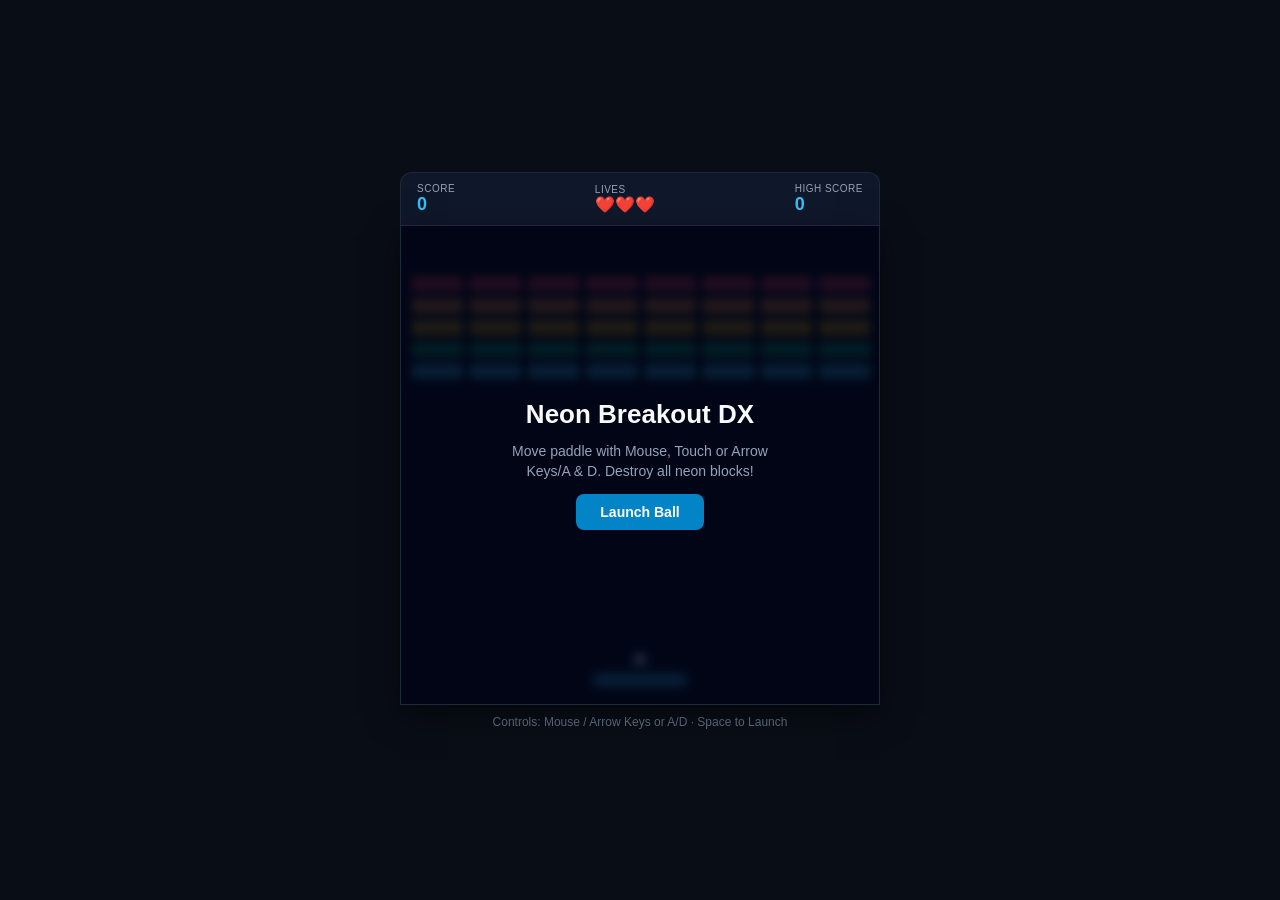
<file: public/games/brick-breaker.html>
<!DOCTYPE html>
<html lang="en">
<head>
  <meta charset="UTF-8">
  <meta name="viewport" content="width=device-width, initial-scale=1.0, user-scalable=no">
  <title>Neon Breakout DX</title>
  <style>
    * { box-sizing: border-box; margin: 0; padding: 0; user-select: none; }
    body {
      background: #090d16;
      color: #e2e8f0;
      font-family: -apple-system, BlinkMacSystemFont, "Segoe UI", Roboto, sans-serif;
      display: flex;
      flex-direction: column;
      align-items: center;
      justify-content: center;
      min-height: 100vh;
      overflow: hidden;
      touch-action: none;
    }
    .hud {
      display: flex;
      justify-content: space-between;
      align-items: center;
      width: 100%;
      max-width: 480px;
      padding: 10px 16px;
      background: #0f172a;
      border-radius: 12px 12px 0 0;
      border: 1px solid #1e293b;
      border-bottom: none;
    }
    .stat-label { font-size: 10px; text-transform: uppercase; color: #94a3b8; letter-spacing: 0.05em; }
    .stat-val { font-size: 18px; font-weight: 700; color: #38bdf8; font-variant-numeric: tabular-nums; }
    .lives-box { display: flex; gap: 4px; font-size: 16px; }
    .canvas-box {
      position: relative;
      width: 100%;
      max-width: 480px;
      height: 480px;
      background: #020617;
      border: 1px solid #1e293b;
      box-shadow: 0 10px 30px rgba(0,0,0,0.5);
    }
    canvas {
      width: 100%;
      height: 100%;
      display: block;
    }
    .overlay {
      position: absolute;
      inset: 0;
      background: rgba(2, 6, 23, 0.88);
      display: flex;
      flex-direction: column;
      align-items: center;
      justify-content: center;
      gap: 12px;
      padding: 24px;
      text-align: center;
      backdrop-filter: blur(4px);
    }
    .overlay.hidden { display: none; }
    .overlay h2 { font-size: 26px; font-weight: 800; color: #f8fafc; }
    .overlay p { font-size: 14px; color: #94a3b8; max-width: 300px; line-height: 1.4; }
    .btn {
      background: #0284c7;
      color: white;
      border: none;
      padding: 10px 24px;
      border-radius: 8px;
      font-size: 14px;
      font-weight: 600;
      cursor: pointer;
    }
    .btn:hover { background: #0369a1; }
    .hint {
      margin-top: 10px;
      font-size: 12px;
      color: #64748b;
    }
  </style>
</head>
<body>

  <div class="hud">
    <div>
      <div class="stat-label">Score</div>
      <div class="stat-val" id="score">0</div>
    </div>
    <div>
      <div class="stat-label">Lives</div>
      <div class="lives-box" id="lives">❤️❤️❤️</div>
    </div>
    <div>
      <div class="stat-label">High Score</div>
      <div class="stat-val" id="highScore">0</div>
    </div>
  </div>

  <div class="canvas-box">
    <canvas id="gameCanvas" width="460" height="480"></canvas>
    <div id="overlay" class="overlay">
      <h2 id="overlayTitle">Neon Breakout DX</h2>
      <p id="overlayDesc">Move paddle with Mouse, Touch or Arrow Keys/A & D. Destroy all neon blocks!</p>
      <button class="btn" id="startBtn">Launch Ball</button>
    </div>
  </div>

  <div class="hint">Controls: Mouse / Arrow Keys or A/D · Space to Launch</div>

  <script>
    const canvas = document.getElementById('gameCanvas');
    const ctx = canvas.getContext('2d');
    const scoreEl = document.getElementById('score');
    const livesEl = document.getElementById('lives');
    const highScoreEl = document.getElementById('highScore');
    const overlay = document.getElementById('overlay');
    const overlayTitle = document.getElementById('overlayTitle');
    const overlayDesc = document.getElementById('overlayDesc');
    const startBtn = document.getElementById('startBtn');

    let highScore = parseInt(localStorage.getItem('breakout_high') || '0', 10);
    highScoreEl.textContent = highScore;

    let score = 0;
    let lives = 3;
    let isPlaying = false;
    let ballAttached = true;

    const paddle = {
      x: canvas.width / 2 - 45,
      y: canvas.height - 30,
      width: 90,
      height: 12,
      speed: 8
    };

    let balls = [{
      x: canvas.width / 2,
      y: canvas.height - 45,
      radius: 6,
      vx: 4,
      vy: -4
    }];

    let bricks = [];
    let particles = [];
    const BRICK_ROWS = 5;
    const BRICK_COLS = 8;
    const BRICK_WIDTH = 50;
    const BRICK_HEIGHT = 16;
    const BRICK_PAD = 6;
    const BRICK_OFFSET_TOP = 50;
    const BRICK_OFFSET_LEFT = 10;

    const ROW_COLORS = ['#f43f5e', '#fb923c', '#eab308', '#10b981', '#38bdf8'];

    function createBricks() {
      bricks = [];
      for (let r = 0; r < BRICK_ROWS; r++) {
        bricks[r] = [];
        for (let c = 0; c < BRICK_COLS; c++) {
          bricks[r][c] = {
            x: c * (BRICK_WIDTH + BRICK_PAD) + BRICK_OFFSET_LEFT,
            y: r * (BRICK_HEIGHT + BRICK_PAD) + BRICK_OFFSET_TOP,
            status: 1,
            color: ROW_COLORS[r]
          };
        }
      }
    }

    function resetBall() {
      balls = [{
        x: paddle.x + paddle.width / 2,
        y: paddle.y - 10,
        radius: 6,
        vx: 3.5,
        vy: -4.5
      }];
      ballAttached = true;
    }

    function initGame() {
      score = 0;
      lives = 3;
      scoreEl.textContent = '0';
      updateLivesDisplay();
      paddle.x = canvas.width / 2 - paddle.width / 2;
      createBricks();
      resetBall();
      isPlaying = true;
      overlay.classList.add('hidden');
    }

    function updateLivesDisplay() {
      livesEl.textContent = '❤️'.repeat(lives);
    }

    // Controls
    let rightPressed = false;
    let leftPressed = false;

    window.addEventListener('keydown', (e) => {
      if (e.key === 'ArrowRight' || e.key === 'd' || e.key === 'D') rightPressed = true;
      if (e.key === 'ArrowLeft' || e.key === 'a' || e.key === 'A') leftPressed = true;
      if (e.key === ' ' && ballAttached && isPlaying) {
        ballAttached = false;
      }
    });
    window.addEventListener('keyup', (e) => {
      if (e.key === 'ArrowRight' || e.key === 'd' || e.key === 'D') rightPressed = false;
      if (e.key === 'ArrowLeft' || e.key === 'a' || e.key === 'A') leftPressed = false;
    });

    canvas.addEventListener('mousemove', (e) => {
      const rect = canvas.getBoundingClientRect();
      const relativeX = (e.clientX - rect.left) * (canvas.width / rect.width);
      paddle.x = Math.max(0, Math.min(canvas.width - paddle.width, relativeX - paddle.width / 2));
      if (ballAttached && balls.length > 0) {
        balls[0].x = paddle.x + paddle.width / 2;
      }
    });

    canvas.addEventListener('click', () => {
      if (ballAttached && isPlaying) ballAttached = false;
    });

    canvas.addEventListener('touchmove', (e) => {
      const rect = canvas.getBoundingClientRect();
      const touchX = (e.touches[0].clientX - rect.left) * (canvas.width / rect.width);
      paddle.x = Math.max(0, Math.min(canvas.width - paddle.width, touchX - paddle.width / 2));
      if (ballAttached && balls.length > 0) {
        balls[0].x = paddle.x + paddle.width / 2;
      }
      e.preventDefault();
    }, { passive: false });

    function addExplosion(x, y, color) {
      for (let i = 0; i < 8; i++) {
        particles.push({
          x,
          y,
          vx: (Math.random() - 0.5) * 4,
          vy: (Math.random() - 0.5) * 4,
          life: 20,
          color
        });
      }
    }

    function update() {
      if (!isPlaying) return;

      if (rightPressed && paddle.x < canvas.width - paddle.width) {
        paddle.x += paddle.speed;
        if (ballAttached) balls[0].x = paddle.x + paddle.width / 2;
      } else if (leftPressed && paddle.x > 0) {
        paddle.x -= paddle.speed;
        if (ballAttached) balls[0].x = paddle.x + paddle.width / 2;
      }

      if (ballAttached) return;

      let remainingBricks = 0;

      balls.forEach((ball, bIdx) => {
        ball.x += ball.vx;
        ball.y += ball.vy;

        // Wall collisions
        if (ball.x + ball.radius > canvas.width || ball.x - ball.radius < 0) {
          ball.vx = -ball.vx;
        }
        if (ball.y - ball.radius < 0) {
          ball.vy = -ball.vy;
        }

        // Paddle collision
        if (
          ball.y + ball.radius >= paddle.y &&
          ball.y - ball.radius <= paddle.y + paddle.height &&
          ball.x >= paddle.x &&
          ball.x <= paddle.x + paddle.width &&
          ball.vy > 0
        ) {
          // Angle depends on where ball hits paddle
          const hitPos = (ball.x - (paddle.x + paddle.width / 2)) / (paddle.width / 2);
          const speed = Math.hypot(ball.vx, ball.vy);
          ball.vx = hitPos * 5;
          ball.vy = -Math.sqrt(Math.max(4, speed * speed - ball.vx * ball.vx));
        }

        // Brick collision
        for (let r = 0; r < BRICK_ROWS; r++) {
          for (let c = 0; c < BRICK_COLS; c++) {
            const b = bricks[r][c];
            if (b.status === 1) {
              remainingBricks++;
              if (
                ball.x > b.x &&
                ball.x < b.x + BRICK_WIDTH &&
                ball.y > b.y &&
                ball.y < b.y + BRICK_HEIGHT
              ) {
                ball.vy = -ball.vy;
                b.status = 0;
                addExplosion(b.x + BRICK_WIDTH / 2, b.y + BRICK_HEIGHT / 2, b.color);
                score += 20;
                scoreEl.textContent = score;
                if (score > highScore) {
                  highScore = score;
                  highScoreEl.textContent = highScore;
                  localStorage.setItem('breakout_high', highScore);
                }
              }
            }
          }
        }

        // Ball fell out of bottom
        if (ball.y - ball.radius > canvas.height) {
          balls.splice(bIdx, 1);
        }
      });

      if (balls.length === 0) {
        lives--;
        updateLivesDisplay();
        if (lives <= 0) {
          isPlaying = false;
          overlayTitle.textContent = 'Game Over';
          overlayDesc.textContent = `Score: ${score} · High: ${highScore}`;
          startBtn.textContent = 'Play Again';
          overlay.classList.remove('hidden');
        } else {
          resetBall();
        }
      }

      if (remainingBricks === 0 && isPlaying) {
        isPlaying = false;
        overlayTitle.textContent = 'Stage Cleared!';
        overlayDesc.textContent = `Magnificent! Final Score: ${score}`;
        startBtn.textContent = 'Play Again';
        overlay.classList.remove('hidden');
      }

      // Update particles
      particles.forEach((p, idx) => {
        p.x += p.vx;
        p.y += p.vy;
        p.life--;
        if (p.life <= 0) particles.splice(idx, 1);
      });
    }

    function draw() {
      ctx.fillStyle = '#020617';
      ctx.fillRect(0, 0, canvas.width, canvas.height);

      // Bricks
      for (let r = 0; r < BRICK_ROWS; r++) {
        for (let c = 0; c < BRICK_COLS; c++) {
          const b = bricks[r]?.[c];
          if (b && b.status === 1) {
            ctx.fillStyle = b.color;
            ctx.beginPath();
            ctx.roundRect(b.x, b.y, BRICK_WIDTH, BRICK_HEIGHT, 4);
            ctx.fill();
          }
        }
      }

      // Paddle
      ctx.fillStyle = '#38bdf8';
      ctx.shadowColor = '#38bdf8';
      ctx.shadowBlur = 8;
      ctx.beginPath();
      ctx.roundRect(paddle.x, paddle.y, paddle.width, paddle.height, 6);
      ctx.fill();
      ctx.shadowBlur = 0;

      // Balls
      balls.forEach(ball => {
        ctx.fillStyle = '#ffffff';
        ctx.shadowColor = '#38bdf8';
        ctx.shadowBlur = 10;
        ctx.beginPath();
        ctx.arc(ball.x, ball.y, ball.radius, 0, Math.PI * 2);
        ctx.fill();
      });
      ctx.shadowBlur = 0;

      // Particles
      particles.forEach(p => {
        ctx.fillStyle = p.color;
        ctx.globalAlpha = p.life / 20;
        ctx.beginPath();
        ctx.arc(p.x, p.y, 2, 0, Math.PI * 2);
        ctx.fill();
      });
      ctx.globalAlpha = 1;
    }

    function loop() {
      update();
      draw();
      requestAnimationFrame(loop);
    }

    startBtn.addEventListener('click', initGame);
    createBricks();
    requestAnimationFrame(loop);
  </script>
</body>
</html>
</file>
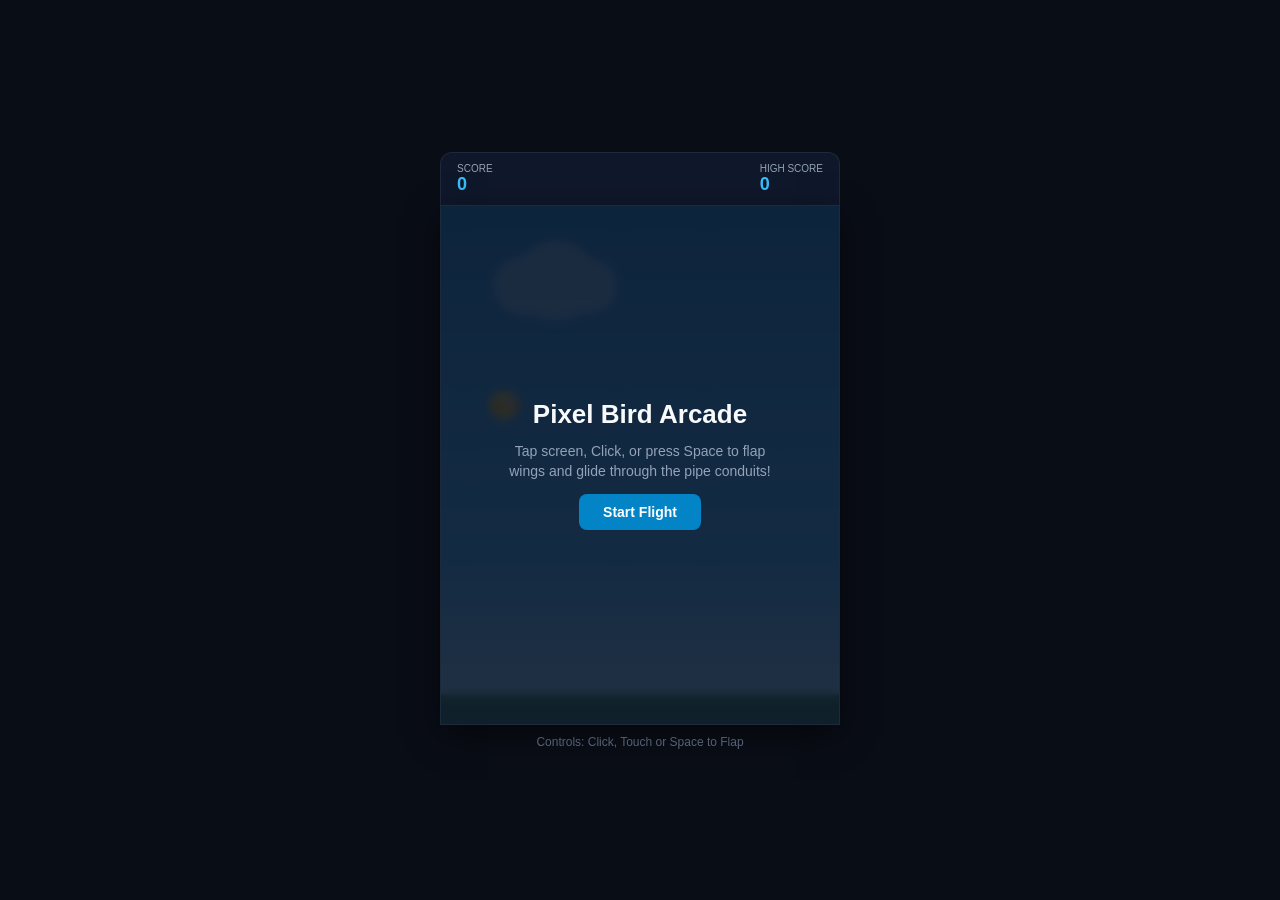
<file: public/games/flappy.html>
<!DOCTYPE html>
<html lang="en">
<head>
  <meta charset="UTF-8">
  <meta name="viewport" content="width=device-width, initial-scale=1.0, user-scalable=no">
  <title>Pixel Bird Arcade</title>
  <style>
    * { box-sizing: border-box; margin: 0; padding: 0; user-select: none; }
    body {
      background: #090d16;
      color: #e2e8f0;
      font-family: -apple-system, BlinkMacSystemFont, "Segoe UI", Roboto, sans-serif;
      display: flex;
      flex-direction: column;
      align-items: center;
      justify-content: center;
      min-height: 100vh;
      overflow: hidden;
      touch-action: manipulation;
    }
    .hud {
      display: flex;
      justify-content: space-between;
      align-items: center;
      width: 100%;
      max-width: 400px;
      padding: 10px 16px;
      background: #0f172a;
      border-radius: 12px 12px 0 0;
      border: 1px solid #1e293b;
      border-bottom: none;
    }
    .stat-label { font-size: 10px; text-transform: uppercase; color: #94a3b8; }
    .stat-val { font-size: 18px; font-weight: 700; color: #38bdf8; font-variant-numeric: tabular-nums; }
    .canvas-box {
      position: relative;
      width: 100%;
      max-width: 400px;
      height: 520px;
      background: #082f49;
      border: 1px solid #1e293b;
      box-shadow: 0 10px 30px rgba(0,0,0,0.5);
      cursor: pointer;
    }
    canvas {
      width: 100%;
      height: 100%;
      display: block;
    }
    .overlay {
      position: absolute;
      inset: 0;
      background: rgba(15, 23, 42, 0.88);
      display: flex;
      flex-direction: column;
      align-items: center;
      justify-content: center;
      gap: 12px;
      padding: 24px;
      text-align: center;
      backdrop-filter: blur(4px);
    }
    .overlay.hidden { display: none; }
    .overlay h2 { font-size: 26px; font-weight: 800; color: #f8fafc; }
    .overlay p { font-size: 14px; color: #94a3b8; max-width: 280px; line-height: 1.4; }
    .btn {
      background: #0284c7;
      color: white;
      border: none;
      padding: 10px 24px;
      border-radius: 8px;
      font-size: 14px;
      font-weight: 600;
      cursor: pointer;
    }
    .hint {
      margin-top: 10px;
      font-size: 12px;
      color: #64748b;
    }
  </style>
</head>
<body>

  <div class="hud">
    <div>
      <div class="stat-label">Score</div>
      <div class="stat-val" id="score">0</div>
    </div>
    <div>
      <div class="stat-label">High Score</div>
      <div class="stat-val" id="highScore">0</div>
    </div>
  </div>

  <div class="canvas-box" id="canvasBox">
    <canvas id="gameCanvas" width="380" height="520"></canvas>
    <div id="overlay" class="overlay">
      <h2 id="overlayTitle">Pixel Bird Arcade</h2>
      <p id="overlayDesc">Tap screen, Click, or press Space to flap wings and glide through the pipe conduits!</p>
      <button class="btn" id="startBtn">Start Flight</button>
    </div>
  </div>

  <div class="hint">Controls: Click, Touch or Space to Flap</div>

  <script>
    const canvas = document.getElementById('gameCanvas');
    const ctx = canvas.getContext('2d');
    const scoreEl = document.getElementById('score');
    const highScoreEl = document.getElementById('highScore');
    const overlay = document.getElementById('overlay');
    const overlayTitle = document.getElementById('overlayTitle');
    const overlayDesc = document.getElementById('overlayDesc');
    const startBtn = document.getElementById('startBtn');
    const canvasBox = document.getElementById('canvasBox');

    let highScore = parseInt(localStorage.getItem('flappy_high') || '0', 10);
    highScoreEl.textContent = highScore;

    let score = 0;
    let isPlaying = false;
    let frames = 0;

    const bird = {
      x: 60,
      y: 200,
      radius: 14,
      gravity: 0.28,
      velocity: 0,
      jump: -5.8,
      rotation: 0
    };

    let pipes = [];
    const PIPE_WIDTH = 52;
    const PIPE_GAP = 125;

    function resetGame() {
      bird.y = 220;
      bird.velocity = 0;
      bird.rotation = 0;
      pipes = [];
      score = 0;
      frames = 0;
      scoreEl.textContent = '0';
      isPlaying = true;
      overlay.classList.add('hidden');
    }

    function flap() {
      if (!isPlaying) return;
      bird.velocity = bird.jump;
    }

    function gameOver() {
      isPlaying = false;
      overlayTitle.textContent = 'Crashed!';
      overlayDesc.textContent = `Score: ${score} · Best: ${highScore}`;
      startBtn.textContent = 'Fly Again';
      overlay.classList.remove('hidden');
    }

    function update() {
      if (!isPlaying) return;
      frames++;

      bird.velocity += bird.gravity;
      bird.y += bird.velocity;

      // Floor & ceiling collisions
      if (bird.y + bird.radius >= canvas.height - 30) {
        bird.y = canvas.height - 30 - bird.radius;
        return gameOver();
      }
      if (bird.y - bird.radius <= 0) {
        bird.y = bird.radius;
        bird.velocity = 0;
      }

      // Bird tilt
      bird.rotation = Math.min(Math.PI / 4, Math.max(-Math.PI / 4, (bird.velocity / 10) * (Math.PI / 4)));

      // Spawn pipes
      if (frames % 100 === 0) {
        const topHeight = Math.floor(Math.random() * (canvas.height - PIPE_GAP - 120)) + 40;
        pipes.push({
          x: canvas.width,
          top: topHeight,
          bottom: canvas.height - 30 - (topHeight + PIPE_GAP),
          passed: false
        });
      }

      // Update pipes
      pipes.forEach((p, idx) => {
        p.x -= 2.2;

        // Collision detection
        if (
          bird.x + bird.radius > p.x &&
          bird.x - bird.radius < p.x + PIPE_WIDTH
        ) {
          if (
            bird.y - bird.radius < p.top ||
            bird.y + bird.radius > canvas.height - 30 - p.bottom
          ) {
            gameOver();
          }
        }

        // Score pass
        if (!p.passed && p.x + PIPE_WIDTH < bird.x) {
          p.passed = true;
          score++;
          scoreEl.textContent = score;
          if (score > highScore) {
            highScore = score;
            highScoreEl.textContent = highScore;
            localStorage.setItem('flappy_high', highScore);
          }
        }

        if (p.x < -PIPE_WIDTH) {
          pipes.splice(idx, 1);
        }
      });
    }

    function draw() {
      // Sky gradient
      const grad = ctx.createLinearGradient(0, 0, 0, canvas.height);
      grad.addColorStop(0, '#0284c7');
      grad.addColorStop(0.7, '#38bdf8');
      grad.addColorStop(1, '#bae6fd');
      ctx.fillStyle = grad;
      ctx.fillRect(0, 0, canvas.width, canvas.height);

      // Distant clouds
      ctx.fillStyle = 'rgba(255, 255, 255, 0.4)';
      ctx.beginPath();
      ctx.arc(80, 80, 30, 0, Math.PI * 2);
      ctx.arc(110, 75, 40, 0, Math.PI * 2);
      ctx.arc(140, 80, 28, 0, Math.PI * 2);
      ctx.fill();

      // Pipes
      pipes.forEach(p => {
        ctx.fillStyle = '#10b981';
        ctx.strokeStyle = '#065f46';
        ctx.lineWidth = 2;

        // Top pipe
        ctx.fillRect(p.x, 0, PIPE_WIDTH, p.top);
        ctx.strokeRect(p.x, 0, PIPE_WIDTH, p.top);
        ctx.fillRect(p.x - 3, p.top - 18, PIPE_WIDTH + 6, 18);
        ctx.strokeRect(p.x - 3, p.top - 18, PIPE_WIDTH + 6, 18);

        // Bottom pipe
        const bottomY = canvas.height - 30 - p.bottom;
        ctx.fillRect(p.x, bottomY, PIPE_WIDTH, p.bottom);
        ctx.strokeRect(p.x, bottomY, PIPE_WIDTH, p.bottom);
        ctx.fillRect(p.x - 3, bottomY, PIPE_WIDTH + 6, 18);
        ctx.strokeRect(p.x - 3, bottomY, PIPE_WIDTH + 6, 18);
      });

      // Ground
      ctx.fillStyle = '#166534';
      ctx.fillRect(0, canvas.height - 30, canvas.width, 30);
      ctx.fillStyle = '#15803d';
      ctx.fillRect(0, canvas.height - 30, canvas.width, 6);

      // Bird
      ctx.save();
      ctx.translate(bird.x, bird.y);
      ctx.rotate(bird.rotation);

      // Bird body
      ctx.fillStyle = '#facc15';
      ctx.beginPath();
      ctx.arc(0, 0, bird.radius, 0, Math.PI * 2);
      ctx.fill();

      // Wing
      ctx.fillStyle = '#eab308';
      ctx.beginPath();
      ctx.ellipse(-4, 2, 7, 5, 0, 0, Math.PI * 2);
      ctx.fill();

      // Eye
      ctx.fillStyle = '#ffffff';
      ctx.beginPath();
      ctx.arc(5, -4, 4, 0, Math.PI * 2);
      ctx.fill();
      ctx.fillStyle = '#0f172a';
      ctx.beginPath();
      ctx.arc(6, -4, 2, 0, Math.PI * 2);
      ctx.fill();

      // Beak
      ctx.fillStyle = '#f97316';
      ctx.beginPath();
      ctx.moveTo(11, -1);
      ctx.lineTo(19, 2);
      ctx.lineTo(11, 6);
      ctx.closePath();
      ctx.fill();

      ctx.restore();
    }

    function loop() {
      update();
      draw();
      requestAnimationFrame(loop);
    }

    window.addEventListener('keydown', (e) => {
      if (e.key === ' ' || e.key === 'ArrowUp') {
        if (!isPlaying && overlay.classList.contains('hidden') === false) {
          resetGame();
        } else {
          flap();
        }
        e.preventDefault();
      }
    });

    canvasBox.addEventListener('pointerdown', (e) => {
      if (!isPlaying) {
        if (!overlay.classList.contains('hidden')) return;
      }
      flap();
    });

    startBtn.addEventListener('click', (e) => {
      e.stopPropagation();
      resetGame();
    });

    requestAnimationFrame(loop);
  </script>
</body>
</html>
</file>
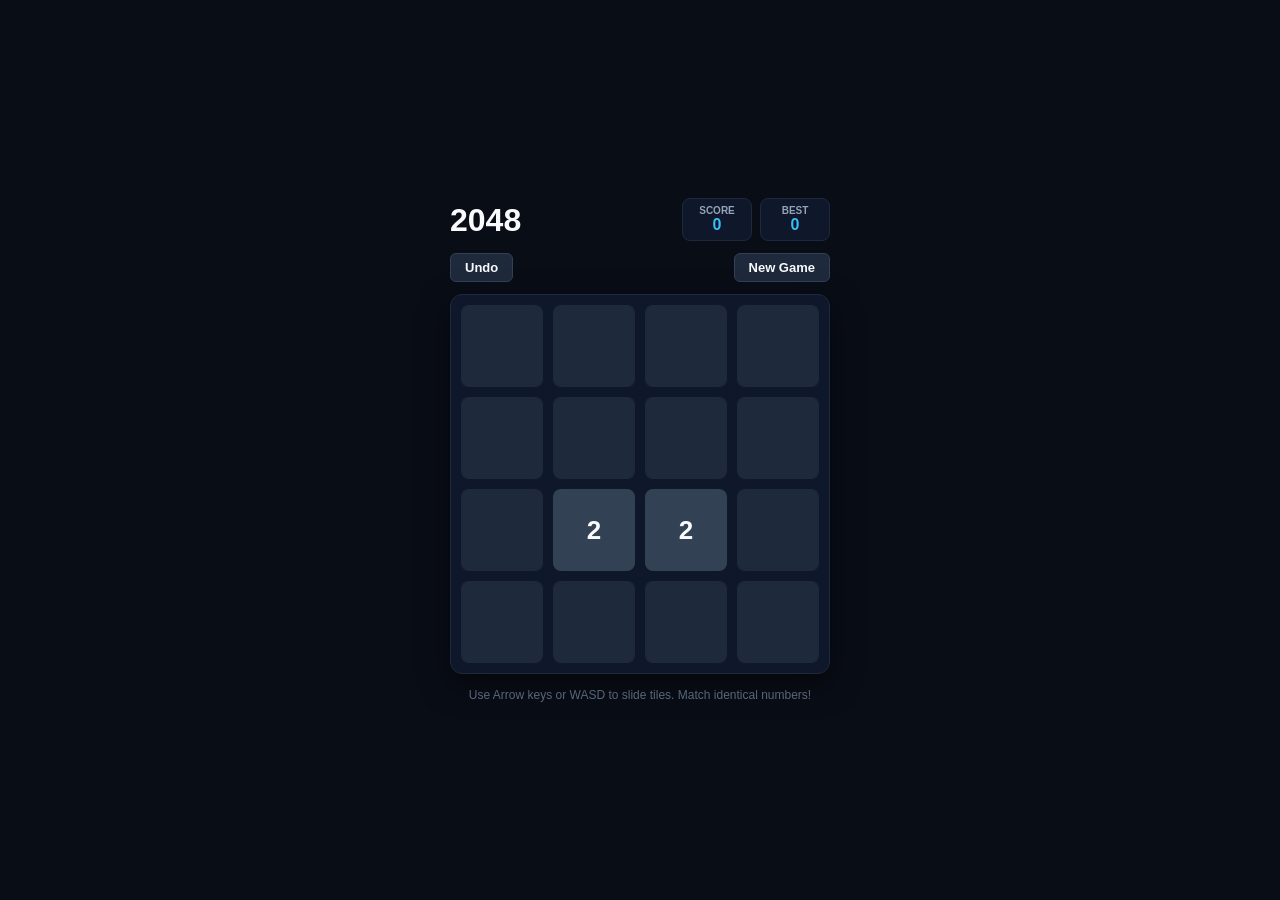
<file: public/games/game-2048.html>
<!DOCTYPE html>
<html lang="en">
<head>
  <meta charset="UTF-8">
  <meta name="viewport" content="width=device-width, initial-scale=1.0, user-scalable=no">
  <title>2048 Classic</title>
  <style>
    * { box-sizing: border-box; margin: 0; padding: 0; user-select: none; }
    body {
      background: #090d16;
      color: #e2e8f0;
      font-family: -apple-system, BlinkMacSystemFont, "Segoe UI", Roboto, sans-serif;
      display: flex;
      flex-direction: column;
      align-items: center;
      justify-content: center;
      min-height: 100vh;
      overflow: hidden;
      touch-action: none;
    }
    .header {
      width: 100%;
      max-width: 400px;
      display: flex;
      justify-content: space-between;
      align-items: center;
      margin-bottom: 12px;
      padding: 0 10px;
    }
    .title-box h1 { font-size: 32px; font-weight: 800; color: #f8fafc; line-height: 1; }
    .scores {
      display: flex;
      gap: 8px;
    }
    .score-card {
      background: #0f172a;
      border: 1px solid #1e293b;
      padding: 6px 14px;
      border-radius: 8px;
      text-align: center;
      min-width: 70px;
    }
    .score-label { font-size: 10px; text-transform: uppercase; color: #94a3b8; font-weight: 600; }
    .score-val { font-size: 16px; font-weight: 700; color: #38bdf8; font-variant-numeric: tabular-nums; }
    .action-bar {
      width: 100%;
      max-width: 400px;
      display: flex;
      justify-content: space-between;
      margin-bottom: 12px;
      padding: 0 10px;
    }
    .btn-sm {
      background: #1e293b;
      border: 1px solid #334155;
      color: #f8fafc;
      padding: 6px 14px;
      border-radius: 6px;
      font-size: 13px;
      font-weight: 600;
      cursor: pointer;
    }
    .btn-sm:hover { background: #334155; }
    .board-container {
      position: relative;
      width: 380px;
      height: 380px;
      background: #0f172a;
      border-radius: 12px;
      padding: 10px;
      border: 1px solid #1e293b;
      box-shadow: 0 10px 30px rgba(0,0,0,0.5);
    }
    .grid {
      display: grid;
      grid-template-columns: repeat(4, 1fr);
      grid-template-rows: repeat(4, 1fr);
      gap: 10px;
      width: 100%;
      height: 100%;
    }
    .cell {
      background: #1e293b;
      border-radius: 8px;
      display: flex;
      align-items: center;
      justify-content: center;
      font-size: 26px;
      font-weight: 800;
      color: #f8fafc;
      transition: transform 0.1s ease, background-color 0.1s;
    }
    .cell[data-val="2"] { background: #334155; color: #f8fafc; }
    .cell[data-val="4"] { background: #475569; color: #f8fafc; }
    .cell[data-val="8"] { background: #0284c7; color: #ffffff; }
    .cell[data-val="16"] { background: #0369a1; color: #ffffff; }
    .cell[data-val="32"] { background: #0284c7; color: #ffffff; }
    .cell[data-val="64"] { background: #0d9488; color: #ffffff; }
    .cell[data-val="128"] { background: #10b981; color: #ffffff; font-size: 22px; box-shadow: 0 0 10px rgba(16,185,129,0.4); }
    .cell[data-val="256"] { background: #eab308; color: #000; font-size: 22px; box-shadow: 0 0 12px rgba(234,179,8,0.5); }
    .cell[data-val="512"] { background: #f97316; color: #ffffff; font-size: 22px; box-shadow: 0 0 14px rgba(249,115,22,0.5); }
    .cell[data-val="1024"] { background: #ef4444; color: #ffffff; font-size: 18px; box-shadow: 0 0 16px rgba(239,68,68,0.6); }
    .cell[data-val="2048"] { background: #a855f7; color: #ffffff; font-size: 18px; box-shadow: 0 0 20px rgba(168,85,247,0.7); }
    
    .overlay {
      position: absolute;
      inset: 0;
      background: rgba(15, 23, 42, 0.9);
      border-radius: 12px;
      display: flex;
      flex-direction: column;
      align-items: center;
      justify-content: center;
      gap: 12px;
      backdrop-filter: blur(4px);
    }
    .overlay.hidden { display: none; }
    .overlay h2 { font-size: 28px; font-weight: 800; }
    .overlay button {
      background: #0284c7;
      color: white;
      border: none;
      padding: 10px 24px;
      border-radius: 8px;
      font-size: 14px;
      font-weight: 600;
      cursor: pointer;
    }
    .hint {
      margin-top: 14px;
      font-size: 12px;
      color: #64748b;
    }
  </style>
</head>
<body>

  <div class="header">
    <div class="title-box">
      <h1>2048</h1>
    </div>
    <div class="scores">
      <div class="score-card">
        <div class="score-label">Score</div>
        <div class="score-val" id="score">0</div>
      </div>
      <div class="score-card">
        <div class="score-label">Best</div>
        <div class="score-val" id="bestScore">0</div>
      </div>
    </div>
  </div>

  <div class="action-bar">
    <button class="btn-sm" id="undoBtn">Undo</button>
    <button class="btn-sm" id="restartBtn">New Game</button>
  </div>

  <div class="board-container">
    <div class="grid" id="grid"></div>
    <div id="overlay" class="overlay hidden">
      <h2 id="overlayTitle">Game Over!</h2>
      <p id="overlayDesc">No more moves remaining.</p>
      <button id="overlayBtn">Try Again</button>
    </div>
  </div>

  <div class="hint">Use Arrow keys or WASD to slide tiles. Match identical numbers!</div>

  <script>
    const gridEl = document.getElementById('grid');
    const scoreEl = document.getElementById('score');
    const bestScoreEl = document.getElementById('bestScore');
    const restartBtn = document.getElementById('restartBtn');
    const undoBtn = document.getElementById('undoBtn');
    const overlay = document.getElementById('overlay');
    const overlayTitle = document.getElementById('overlayTitle');
    const overlayDesc = document.getElementById('overlayDesc');
    const overlayBtn = document.getElementById('overlayBtn');

    let board = [
      [0, 0, 0, 0],
      [0, 0, 0, 0],
      [0, 0, 0, 0],
      [0, 0, 0, 0]
    ];
    let prevBoard = null;
    let prevScore = 0;
    let score = 0;
    let bestScore = parseInt(localStorage.getItem('2048_best') || '0', 10);
    bestScoreEl.textContent = bestScore;

    function init() {
      board = [
        [0, 0, 0, 0],
        [0, 0, 0, 0],
        [0, 0, 0, 0],
        [0, 0, 0, 0]
      ];
      score = 0;
      prevBoard = null;
      scoreEl.textContent = '0';
      overlay.classList.add('hidden');
      addRandomTile();
      addRandomTile();
      render();
    }

    function addRandomTile() {
      const empty = [];
      for (let r = 0; r < 4; r++) {
        for (let c = 0; c < 4; c++) {
          if (board[r][c] === 0) empty.push({ r, c });
        }
      }
      if (empty.length === 0) return false;
      const pick = empty[Math.floor(Math.random() * empty.length)];
      board[pick.r][pick.c] = Math.random() < 0.9 ? 2 : 4;
      return true;
    }

    function render() {
      gridEl.innerHTML = '';
      for (let r = 0; r < 4; r++) {
        for (let c = 0; c < 4; c++) {
          const val = board[r][c];
          const cell = document.createElement('div');
          cell.className = 'cell';
          if (val > 0) {
            cell.textContent = val;
            cell.setAttribute('data-val', val);
          }
          gridEl.appendChild(cell);
        }
      }
      scoreEl.textContent = score;
      if (score > bestScore) {
        bestScore = score;
        bestScoreEl.textContent = bestScore;
        localStorage.setItem('2048_best', bestScore);
      }
    }

    function slideRow(row) {
      let filtered = row.filter(val => val !== 0);
      let gained = 0;
      for (let i = 0; i < filtered.length - 1; i++) {
        if (filtered[i] === filtered[i + 1]) {
          filtered[i] *= 2;
          gained += filtered[i];
          filtered[i + 1] = 0;
        }
      }
      filtered = filtered.filter(val => val !== 0);
      while (filtered.length < 4) {
        filtered.push(0);
      }
      return { newRow: filtered, gained };
    }

    function move(dir) {
      const oldState = JSON.stringify(board);
      let totalGained = 0;

      if (dir === 'left') {
        for (let r = 0; r < 4; r++) {
          const { newRow, gained } = slideRow(board[r]);
          board[r] = newRow;
          totalGained += gained;
        }
      } else if (dir === 'right') {
        for (let r = 0; r < 4; r++) {
          const reversed = [...board[r]].reverse();
          const { newRow, gained } = slideRow(reversed);
          board[r] = newRow.reverse();
          totalGained += gained;
        }
      } else if (dir === 'up') {
        for (let c = 0; c < 4; c++) {
          const col = [board[0][c], board[1][c], board[2][c], board[3][c]];
          const { newRow, gained } = slideRow(col);
          for (let r = 0; r < 4; r++) board[r][c] = newRow[r];
          totalGained += gained;
        }
      } else if (dir === 'down') {
        for (let c = 0; c < 4; c++) {
          const col = [board[3][c], board[2][c], board[1][c], board[0][c]];
          const { newRow, gained } = slideRow(col);
          for (let r = 0; r < 4; r++) board[3 - r][c] = newRow[r];
          totalGained += gained;
        }
      }

      if (JSON.stringify(board) !== oldState) {
        prevBoard = JSON.parse(oldState);
        prevScore = score;
        score += totalGained;
        addRandomTile();
        render();

        if (checkWin()) {
          overlayTitle.textContent = 'You Reached 2048!';
          overlayDesc.textContent = 'Spectacular strategy!';
          overlay.classList.remove('hidden');
        } else if (isGameOver()) {
          overlayTitle.textContent = 'Game Over';
          overlayDesc.textContent = `Final score: ${score}`;
          overlay.classList.remove('hidden');
        }
      }
    }

    function checkWin() {
      return board.some(row => row.some(val => val === 2048));
    }

    function isGameOver() {
      for (let r = 0; r < 4; r++) {
        for (let c = 0; c < 4; c++) {
          if (board[r][c] === 0) return false;
          if (c < 3 && board[r][c] === board[r][c + 1]) return false;
          if (r < 3 && board[r][c] === board[r + 1][c]) return false;
        }
      }
      return true;
    }

    function undo() {
      if (prevBoard) {
        board = JSON.parse(JSON.stringify(prevBoard));
        score = prevScore;
        prevBoard = null;
        render();
        overlay.classList.add('hidden');
      }
    }

    window.addEventListener('keydown', (e) => {
      switch (e.key) {
        case 'ArrowUp':
        case 'w':
        case 'W':
          move('up');
          e.preventDefault();
          break;
        case 'ArrowDown':
        case 's':
        case 'S':
          move('down');
          e.preventDefault();
          break;
        case 'ArrowLeft':
        case 'a':
        case 'A':
          move('left');
          e.preventDefault();
          break;
        case 'ArrowRight':
        case 'd':
        case 'D':
          move('right');
          e.preventDefault();
          break;
      }
    });

    // Touch swipe handling
    let startX = 0, startY = 0;
    document.addEventListener('touchstart', (e) => {
      startX = e.touches[0].clientX;
      startY = e.touches[0].clientY;
    }, { passive: true });
    document.addEventListener('touchend', (e) => {
      const dx = e.changedTouches[0].clientX - startX;
      const dy = e.changedTouches[0].clientY - startY;
      if (Math.hypot(dx, dy) > 30) {
        if (Math.abs(dx) > Math.abs(dy)) {
          move(dx > 0 ? 'right' : 'left');
        } else {
          move(dy > 0 ? 'down' : 'up');
        }
      }
    }, { passive: true });

    restartBtn.addEventListener('click', init);
    overlayBtn.addEventListener('click', init);
    undoBtn.addEventListener('click', undo);

    init();
  </script>
</body>
</html>
</file>
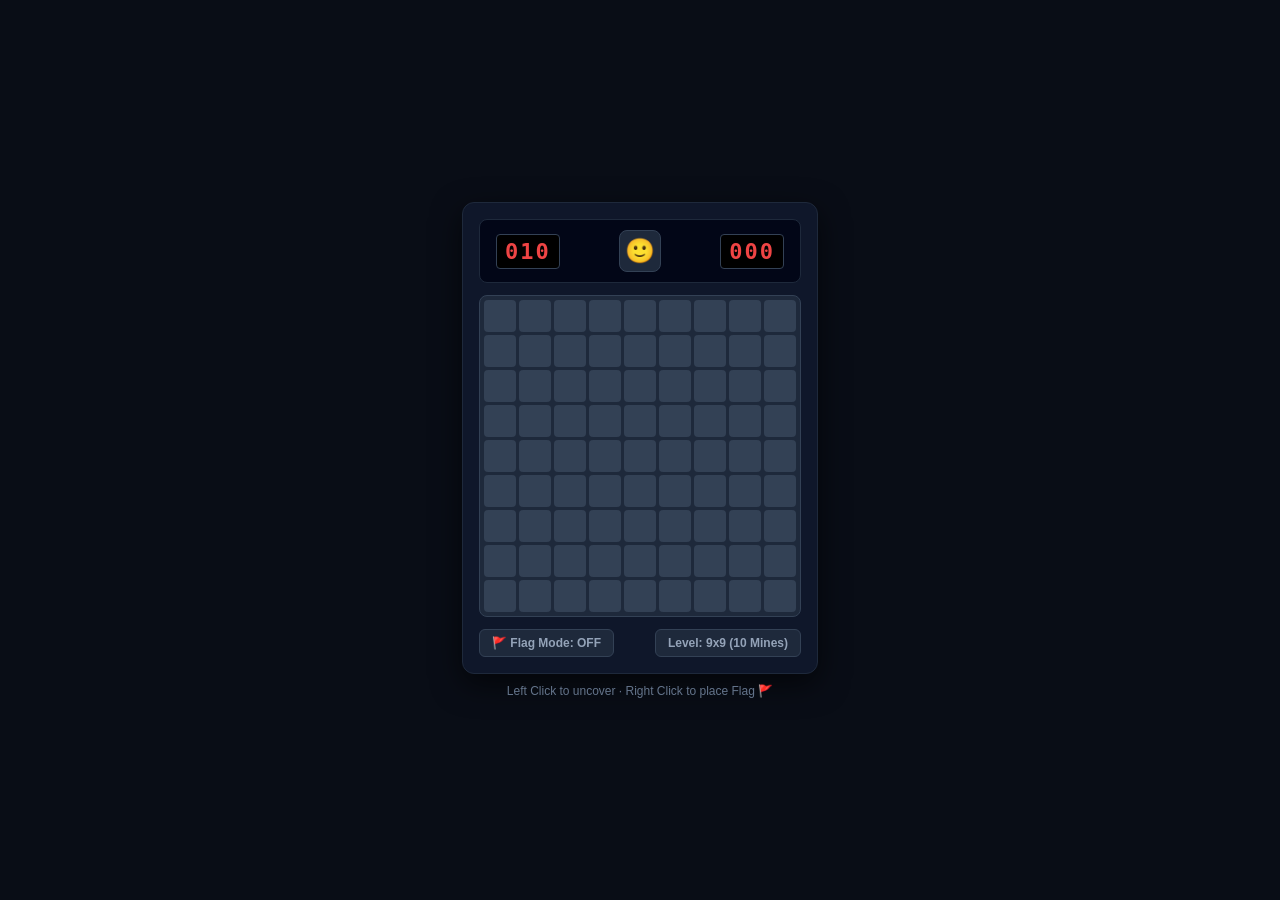
<file: public/games/minesweeper.html>
<!DOCTYPE html>
<html lang="en">
<head>
  <meta charset="UTF-8">
  <meta name="viewport" content="width=device-width, initial-scale=1.0, user-scalable=no">
  <title>Minesweeper Pro</title>
  <style>
    * { box-sizing: border-box; margin: 0; padding: 0; user-select: none; }
    body {
      background: #090d16;
      color: #e2e8f0;
      font-family: -apple-system, BlinkMacSystemFont, "Segoe UI", Roboto, sans-serif;
      display: flex;
      flex-direction: column;
      align-items: center;
      justify-content: center;
      min-height: 100vh;
      overflow: hidden;
      touch-action: manipulation;
    }
    .wrapper {
      background: #0f172a;
      border: 1px solid #1e293b;
      border-radius: 12px;
      padding: 16px;
      box-shadow: 0 10px 30px rgba(0,0,0,0.6);
      display: flex;
      flex-direction: column;
      align-items: center;
    }
    .top-panel {
      display: flex;
      justify-content: space-between;
      align-items: center;
      width: 100%;
      background: #020617;
      padding: 10px 16px;
      border-radius: 8px;
      border: 1px solid #1e293b;
      margin-bottom: 12px;
    }
    .lcd {
      background: #000;
      color: #ef4444;
      font-family: monospace;
      font-size: 22px;
      font-weight: 700;
      padding: 4px 8px;
      border-radius: 4px;
      border: 1px solid #334155;
      min-width: 60px;
      text-align: center;
      letter-spacing: 2px;
    }
    .face-btn {
      font-size: 24px;
      background: #1e293b;
      border: 1px solid #334155;
      border-radius: 8px;
      width: 42px;
      height: 42px;
      cursor: pointer;
      display: flex;
      align-items: center;
      justify-content: center;
      transition: transform 0.1s;
    }
    .face-btn:active { transform: scale(0.92); }
    .grid {
      display: grid;
      gap: 3px;
      background: #1e293b;
      padding: 4px;
      border-radius: 8px;
      border: 1px solid #334155;
    }
    .cell {
      width: 32px;
      height: 32px;
      background: #334155;
      border-radius: 4px;
      display: flex;
      align-items: center;
      justify-content: center;
      font-weight: 800;
      font-size: 15px;
      cursor: pointer;
      transition: background 0.1s;
    }
    .cell:hover { background: #475569; }
    .cell.revealed {
      background: #0f172a;
      cursor: default;
    }
    .cell.flagged { color: #f43f5e; font-size: 16px; }
    .cell.mine { background: #ef4444; }
    .cell[data-num="1"] { color: #38bdf8; }
    .cell[data-num="2"] { color: #4ade80; }
    .cell[data-num="3"] { color: #f87171; }
    .cell[data-num="4"] { color: #818cf8; }
    .cell[data-num="5"] { color: #f59e0b; }
    .cell[data-num="6"] { color: #2dd4bf; }
    .cell[data-num="7"] { color: #e879f9; }
    .cell[data-num="8"] { color: #94a3b8; }
    .controls {
      display: flex;
      gap: 10px;
      margin-top: 12px;
      width: 100%;
      justify-content: space-between;
    }
    .flag-toggle {
      background: #1e293b;
      border: 1px solid #334155;
      color: #94a3b8;
      padding: 6px 12px;
      border-radius: 6px;
      font-size: 12px;
      font-weight: 600;
      cursor: pointer;
    }
    .flag-toggle.active {
      background: #f43f5e;
      color: white;
      border-color: #f43f5e;
    }
    .hint {
      margin-top: 10px;
      font-size: 12px;
      color: #64748b;
      text-align: center;
    }
  </style>
</head>
<body>

  <div class="wrapper">
    <div class="top-panel">
      <div class="lcd" id="minesLcd">010</div>
      <button class="face-btn" id="faceBtn">🙂</button>
      <div class="lcd" id="timerLcd">000</div>
    </div>

    <div class="grid" id="grid"></div>

    <div class="controls">
      <button class="flag-toggle" id="flagModeBtn">🚩 Flag Mode: OFF</button>
      <button class="flag-toggle" id="diffBtn">Level: 9x9 (10 Mines)</button>
    </div>
  </div>

  <div class="hint">Left Click to uncover · Right Click to place Flag 🚩</div>

  <script>
    const gridEl = document.getElementById('grid');
    const minesLcd = document.getElementById('minesLcd');
    const timerLcd = document.getElementById('timerLcd');
    const faceBtn = document.getElementById('faceBtn');
    const flagModeBtn = document.getElementById('flagModeBtn');
    const diffBtn = document.getElementById('diffBtn');

    let rows = 9;
    let cols = 9;
    let totalMines = 10;
    let grid = [];
    let isGameOver = false;
    let firstClick = true;
    let flagMode = false;
    let timer = 0;
    let timerInterval = null;
    let flaggedCount = 0;

    function init() {
      clearInterval(timerInterval);
      timer = 0;
      timerLcd.textContent = '000';
      isGameOver = false;
      firstClick = true;
      flaggedCount = 0;
      faceBtn.textContent = '🙂';
      updateMinesDisplay();

      grid = [];
      gridEl.style.gridTemplateColumns = `repeat(${cols}, 32px)`;
      gridEl.innerHTML = '';

      for (let r = 0; r < rows; r++) {
        grid[r] = [];
        for (let c = 0; c < cols; c++) {
          const cellData = {
            r,
            c,
            isMine: false,
            isRevealed: false,
            isFlagged: false,
            neighborMines: 0,
            el: null
          };

          const el = document.createElement('div');
          el.className = 'cell';
          el.addEventListener('click', (e) => handleClick(r, c));
          el.addEventListener('contextmenu', (e) => {
            e.preventDefault();
            toggleFlag(r, c);
          });

          cellData.el = el;
          grid[r][c] = cellData;
          gridEl.appendChild(el);
        }
      }
    }

    function updateMinesDisplay() {
      const remaining = Math.max(0, totalMines - flaggedCount);
      minesLcd.textContent = String(remaining).padStart(3, '0');
    }

    function plantMines(safeR, safeC) {
      let planted = 0;
      while (planted < totalMines) {
        const r = Math.floor(Math.random() * rows);
        const c = Math.floor(Math.random() * cols);
        if ((r === safeR && c === safeC) || grid[r][c].isMine) continue;
        grid[r][c].isMine = true;
        planted++;
      }

      // Calculate neighbor counts
      for (let r = 0; r < rows; r++) {
        for (let c = 0; c < cols; c++) {
          if (grid[r][c].isMine) continue;
          let count = 0;
          for (let dr = -1; dr <= 1; dr++) {
            for (let dc = -1; dc <= 1; dc++) {
              const nr = r + dr, nc = c + dc;
              if (nr >= 0 && nr < rows && nc >= 0 && nc < cols && grid[nr][nc].isMine) {
                count++;
              }
            }
          }
          grid[r][c].neighborMines = count;
        }
      }
    }

    function startTimer() {
      timerInterval = setInterval(() => {
        timer = Math.min(999, timer + 1);
        timerLcd.textContent = String(timer).padStart(3, '0');
      }, 1000);
    }

    function handleClick(r, c) {
      if (isGameOver) return;
      if (flagMode) {
        return toggleFlag(r, c);
      }

      const cell = grid[r][c];
      if (cell.isFlagged || cell.isRevealed) return;

      if (firstClick) {
        firstClick = false;
        plantMines(r, c);
        startTimer();
      }

      if (cell.isMine) {
        // Detonation!
        revealMine(r, c);
        return;
      }

      revealCell(r, c);
      checkWin();
    }

    function toggleFlag(r, c) {
      if (isGameOver) return;
      const cell = grid[r][c];
      if (cell.isRevealed) return;

      cell.isFlagged = !cell.isFlagged;
      if (cell.isFlagged) {
        cell.el.textContent = '🚩';
        cell.el.classList.add('flagged');
        flaggedCount++;
      } else {
        cell.el.textContent = '';
        cell.el.classList.remove('flagged');
        flaggedCount--;
      }
      updateMinesDisplay();
    }

    function revealCell(r, c) {
      const cell = grid[r][c];
      if (cell.isRevealed || cell.isFlagged) return;

      cell.isRevealed = true;
      cell.el.classList.add('revealed');

      if (cell.neighborMines > 0) {
        cell.el.textContent = cell.neighborMines;
        cell.el.setAttribute('data-num', cell.neighborMines);
      } else {
        // Flood fill zeros
        for (let dr = -1; dr <= 1; dr++) {
          for (let dc = -1; dc <= 1; dc++) {
            const nr = r + dr, nc = c + dc;
            if (nr >= 0 && nr < rows && nc >= 0 && nc < cols) {
              revealCell(nr, nc);
            }
          }
        }
      }
    }

    function revealMine(hitR, hitC) {
      isGameOver = true;
      clearInterval(timerInterval);
      faceBtn.textContent = '😵';

      for (let r = 0; r < rows; r++) {
        for (let c = 0; c < cols; c++) {
          const cell = grid[r][c];
          if (cell.isMine) {
            cell.el.classList.add('mine');
            cell.el.textContent = '💣';
          }
        }
      }
    }

    function checkWin() {
      let unrevealedSafe = 0;
      for (let r = 0; r < rows; r++) {
        for (let c = 0; c < cols; c++) {
          if (!grid[r][c].isMine && !grid[r][c].isRevealed) {
            unrevealedSafe++;
          }
        }
      }

      if (unrevealedSafe === 0) {
        isGameOver = true;
        clearInterval(timerInterval);
        faceBtn.textContent = '😎';
        minesLcd.textContent = '000';
      }
    }

    flagModeBtn.addEventListener('click', () => {
      flagMode = !flagMode;
      flagModeBtn.textContent = flagMode ? '🚩 Flag Mode: ON' : '🚩 Flag Mode: OFF';
      flagModeBtn.classList.toggle('active', flagMode);
    });

    diffBtn.addEventListener('click', () => {
      if (rows === 9) {
        rows = 12;
        cols = 12;
        totalMines = 20;
        diffBtn.textContent = 'Level: 12x12 (20 Mines)';
      } else {
        rows = 9;
        cols = 9;
        totalMines = 10;
        diffBtn.textContent = 'Level: 9x9 (10 Mines)';
      }
      init();
    });

    faceBtn.addEventListener('click', init);

    init();
  </script>
</body>
</html>
</file>
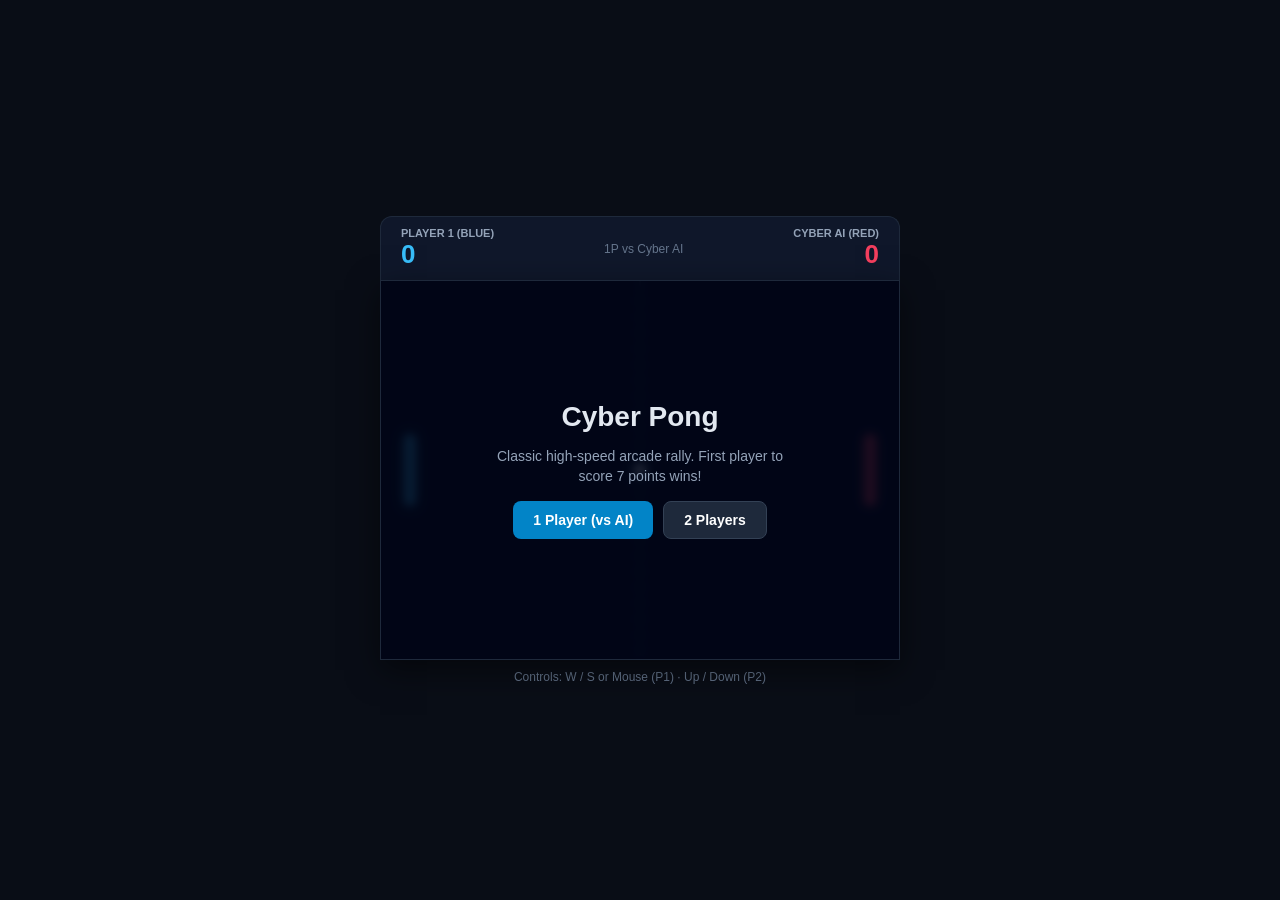
<file: public/games/pong.html>
<!DOCTYPE html>
<html lang="en">
<head>
  <meta charset="UTF-8">
  <meta name="viewport" content="width=device-width, initial-scale=1.0, user-scalable=no">
  <title>Cyber Pong</title>
  <style>
    * { box-sizing: border-box; margin: 0; padding: 0; user-select: none; }
    body {
      background: #090d16;
      color: #e2e8f0;
      font-family: -apple-system, BlinkMacSystemFont, "Segoe UI", Roboto, sans-serif;
      display: flex;
      flex-direction: column;
      align-items: center;
      justify-content: center;
      min-height: 100vh;
      overflow: hidden;
      touch-action: none;
    }
    .hud {
      display: flex;
      justify-content: space-between;
      align-items: center;
      width: 100%;
      max-width: 520px;
      padding: 10px 20px;
      background: #0f172a;
      border-radius: 12px 12px 0 0;
      border: 1px solid #1e293b;
      border-bottom: none;
    }
    .player-title { font-size: 11px; text-transform: uppercase; color: #94a3b8; font-weight: 600; }
    .score-num { font-size: 26px; font-weight: 800; font-variant-numeric: tabular-nums; }
    .score-p1 { color: #38bdf8; }
    .score-p2 { color: #f43f5e; }
    .mode-tag { font-size: 12px; color: #64748b; font-weight: 500; }
    .canvas-box {
      position: relative;
      width: 100%;
      max-width: 520px;
      height: 380px;
      background: #020617;
      border: 1px solid #1e293b;
      box-shadow: 0 10px 30px rgba(0,0,0,0.5);
    }
    canvas {
      width: 100%;
      height: 100%;
      display: block;
    }
    .overlay {
      position: absolute;
      inset: 0;
      background: rgba(2, 6, 23, 0.88);
      display: flex;
      flex-direction: column;
      align-items: center;
      justify-content: center;
      gap: 14px;
      padding: 24px;
      text-align: center;
      backdrop-filter: blur(4px);
    }
    .overlay.hidden { display: none; }
    .overlay h2 { font-size: 28px; font-weight: 800; }
    .overlay p { font-size: 14px; color: #94a3b8; max-width: 320px; line-height: 1.4; }
    .btn-row { display: flex; gap: 10px; }
    .btn {
      background: #0284c7;
      color: white;
      border: none;
      padding: 10px 20px;
      border-radius: 8px;
      font-size: 14px;
      font-weight: 600;
      cursor: pointer;
    }
    .btn-sec {
      background: #1e293b;
      border: 1px solid #334155;
    }
    .btn:hover { opacity: 0.9; }
    .hint {
      margin-top: 10px;
      font-size: 12px;
      color: #64748b;
    }
  </style>
</head>
<body>

  <div class="hud">
    <div>
      <div class="player-title">Player 1 (Blue)</div>
      <div class="score-num score-p1" id="scoreP1">0</div>
    </div>
    <div class="mode-tag" id="modeTag">1P vs Cyber AI</div>
    <div style="text-align: right;">
      <div class="player-title" id="p2Title">Cyber AI (Red)</div>
      <div class="score-num score-p2" id="scoreP2">0</div>
    </div>
  </div>

  <div class="canvas-box">
    <canvas id="gameCanvas" width="520" height="380"></canvas>
    <div id="overlay" class="overlay">
      <h2 id="overlayTitle">Cyber Pong</h2>
      <p id="overlayDesc">Classic high-speed arcade rally. First player to score 7 points wins!</p>
      <div class="btn-row">
        <button class="btn" id="btn1P">1 Player (vs AI)</button>
        <button class="btn btn-sec" id="btn2P">2 Players</button>
      </div>
    </div>
  </div>

  <div class="hint" id="controlsHint">Controls: W / S or Mouse (P1) · Up / Down (P2)</div>

  <script>
    const canvas = document.getElementById('gameCanvas');
    const ctx = canvas.getContext('2d');
    const scoreP1El = document.getElementById('scoreP1');
    const scoreP2El = document.getElementById('scoreP2');
    const p2Title = document.getElementById('p2Title');
    const modeTag = document.getElementById('modeTag');
    const overlay = document.getElementById('overlay');
    const overlayTitle = document.getElementById('overlayTitle');
    const overlayDesc = document.getElementById('overlayDesc');
    const btn1P = document.getElementById('btn1P');
    const btn2P = document.getElementById('btn2P');
    const controlsHint = document.getElementById('controlsHint');

    let isPlaying = false;
    let is2Player = false;
    let scoreP1 = 0;
    let scoreP2 = 0;

    const PADDLE_HEIGHT = 70;
    const PADDLE_WIDTH = 10;
    const WINNING_SCORE = 7;

    const p1 = {
      y: canvas.height / 2 - PADDLE_HEIGHT / 2,
      speed: 6,
      score: 0
    };

    const p2 = {
      y: canvas.height / 2 - PADDLE_HEIGHT / 2,
      speed: 5.5,
      score: 0
    };

    const ball = {
      x: canvas.width / 2,
      y: canvas.height / 2,
      radius: 6,
      vx: 4,
      vy: 2,
      trail: []
    };

    const keys = {};
    window.addEventListener('keydown', (e) => { keys[e.key] = true; });
    window.addEventListener('keyup', (e) => { keys[e.key] = false; });

    // Mouse / Touch for P1
    canvas.addEventListener('mousemove', (e) => {
      if (!isPlaying) return;
      const rect = canvas.getBoundingClientRect();
      const mouseY = (e.clientY - rect.top) * (canvas.height / rect.height);
      p1.y = Math.max(0, Math.min(canvas.height - PADDLE_HEIGHT, mouseY - PADDLE_HEIGHT / 2));
    });

    function resetBall(direction = 1) {
      ball.x = canvas.width / 2;
      ball.y = canvas.height / 2;
      ball.vx = (Math.random() * 2 + 3.5) * direction;
      ball.vy = (Math.random() - 0.5) * 5;
      ball.trail = [];
    }

    function startGame(twoPlayer = false) {
      is2Player = twoPlayer;
      scoreP1 = 0;
      scoreP2 = 0;
      scoreP1El.textContent = '0';
      scoreP2El.textContent = '0';
      p2Title.textContent = is2Player ? 'Player 2 (Red)' : 'Cyber AI (Red)';
      modeTag.textContent = is2Player ? '2 Players Local' : '1P vs Cyber AI';
      controlsHint.textContent = is2Player ? 'Controls: P1 (W/S) · P2 (Up/Down Arrows)' : 'Controls: W / S or Mouse to Move';
      p1.y = canvas.height / 2 - PADDLE_HEIGHT / 2;
      p2.y = canvas.height / 2 - PADDLE_HEIGHT / 2;
      resetBall(Math.random() > 0.5 ? 1 : -1);
      isPlaying = true;
      overlay.classList.add('hidden');
    }

    function update() {
      if (!isPlaying) return;

      // P1 movement via keys
      if (keys['w'] || keys['W']) p1.y -= p1.speed;
      if (keys['s'] || keys['S']) p1.y += p1.speed;
      p1.y = Math.max(0, Math.min(canvas.height - PADDLE_HEIGHT, p1.y));

      // P2 movement
      if (is2Player) {
        if (keys['ArrowUp']) p2.y -= p2.speed;
        if (keys['ArrowDown']) p2.y += p2.speed;
      } else {
        // AI movement with slight latency
        const targetY = ball.y - PADDLE_HEIGHT / 2;
        if (p2.y + PADDLE_HEIGHT / 2 < ball.y - 10) {
          p2.y += p2.speed;
        } else if (p2.y + PADDLE_HEIGHT / 2 > ball.y + 10) {
          p2.y -= p2.speed;
        }
      }
      p2.y = Math.max(0, Math.min(canvas.height - PADDLE_HEIGHT, p2.y));

      // Ball trail
      ball.trail.push({ x: ball.x, y: ball.y });
      if (ball.trail.length > 6) ball.trail.shift();

      // Ball physics
      ball.x += ball.vx;
      ball.y += ball.vy;

      // Top / bottom bounce
      if (ball.y - ball.radius <= 0 || ball.y + ball.radius >= canvas.height) {
        ball.vy = -ball.vy;
      }

      // P1 paddle collision
      if (
        ball.x - ball.radius <= 24 + PADDLE_WIDTH &&
        ball.x + ball.radius >= 24 &&
        ball.y >= p1.y &&
        ball.y <= p1.y + PADDLE_HEIGHT &&
        ball.vx < 0
      ) {
        const offset = (ball.y - (p1.y + PADDLE_HEIGHT / 2)) / (PADDLE_HEIGHT / 2);
        ball.vx = -ball.vx * 1.05; // slight speed increase
        ball.vy = offset * 5;
        ball.x = 24 + PADDLE_WIDTH + ball.radius;
      }

      // P2 paddle collision
      const p2X = canvas.width - 24 - PADDLE_WIDTH;
      if (
        ball.x + ball.radius >= p2X &&
        ball.x - ball.radius <= p2X + PADDLE_WIDTH &&
        ball.y >= p2.y &&
        ball.y <= p2.y + PADDLE_HEIGHT &&
        ball.vx > 0
      ) {
        const offset = (ball.y - (p2.y + PADDLE_HEIGHT / 2)) / (PADDLE_HEIGHT / 2);
        ball.vx = -ball.vx * 1.05;
        ball.vy = offset * 5;
        ball.x = p2X - ball.radius;
      }

      // Score P1
      if (ball.x > canvas.width) {
        scoreP1++;
        scoreP1El.textContent = scoreP1;
        if (scoreP1 >= WINNING_SCORE) {
          endGame('Player 1 Wins!');
        } else {
          resetBall(-1);
        }
      }

      // Score P2
      if (ball.x < 0) {
        scoreP2++;
        scoreP2El.textContent = scoreP2;
        if (scoreP2 >= WINNING_SCORE) {
          endGame(is2Player ? 'Player 2 Wins!' : 'Cyber AI Wins!');
        } else {
          resetBall(1);
        }
      }
    }

    function endGame(winner) {
      isPlaying = false;
      overlayTitle.textContent = winner;
      overlayDesc.textContent = `Match concluded: ${scoreP1} - ${scoreP2}`;
      overlay.classList.remove('hidden');
    }

    function draw() {
      ctx.fillStyle = '#020617';
      ctx.fillRect(0, 0, canvas.width, canvas.height);

      // Center dashed net
      ctx.strokeStyle = '#1e293b';
      ctx.lineWidth = 2;
      ctx.setLineDash([8, 8]);
      ctx.beginPath();
      ctx.moveTo(canvas.width / 2, 0);
      ctx.lineTo(canvas.width / 2, canvas.height);
      ctx.stroke();
      ctx.setLineDash([]);

      // Ball trail
      ball.trail.forEach((t, i) => {
        ctx.fillStyle = `rgba(56, 189, 248, ${(i + 1) / 10})`;
        ctx.beginPath();
        ctx.arc(t.x, t.y, ball.radius * 0.8, 0, Math.PI * 2);
        ctx.fill();
      });

      // Ball
      ctx.fillStyle = '#ffffff';
      ctx.shadowColor = '#38bdf8';
      ctx.shadowBlur = 10;
      ctx.beginPath();
      ctx.arc(ball.x, ball.y, ball.radius, 0, Math.PI * 2);
      ctx.fill();
      ctx.shadowBlur = 0;

      // P1 Paddle (Blue)
      ctx.fillStyle = '#38bdf8';
      ctx.shadowColor = '#38bdf8';
      ctx.shadowBlur = 8;
      ctx.beginPath();
      ctx.roundRect(24, p1.y, PADDLE_WIDTH, PADDLE_HEIGHT, 4);
      ctx.fill();

      // P2 Paddle (Red)
      ctx.fillStyle = '#f43f5e';
      ctx.shadowColor = '#f43f5e';
      ctx.shadowBlur = 8;
      ctx.beginPath();
      ctx.roundRect(canvas.width - 24 - PADDLE_WIDTH, p2.y, PADDLE_WIDTH, PADDLE_HEIGHT, 4);
      ctx.fill();
      ctx.shadowBlur = 0;
    }

    function loop() {
      update();
      draw();
      requestAnimationFrame(loop);
    }

    btn1P.addEventListener('click', () => startGame(false));
    btn2P.addEventListener('click', () => startGame(true));

    requestAnimationFrame(loop);
  </script>
</body>
</html>
</file>
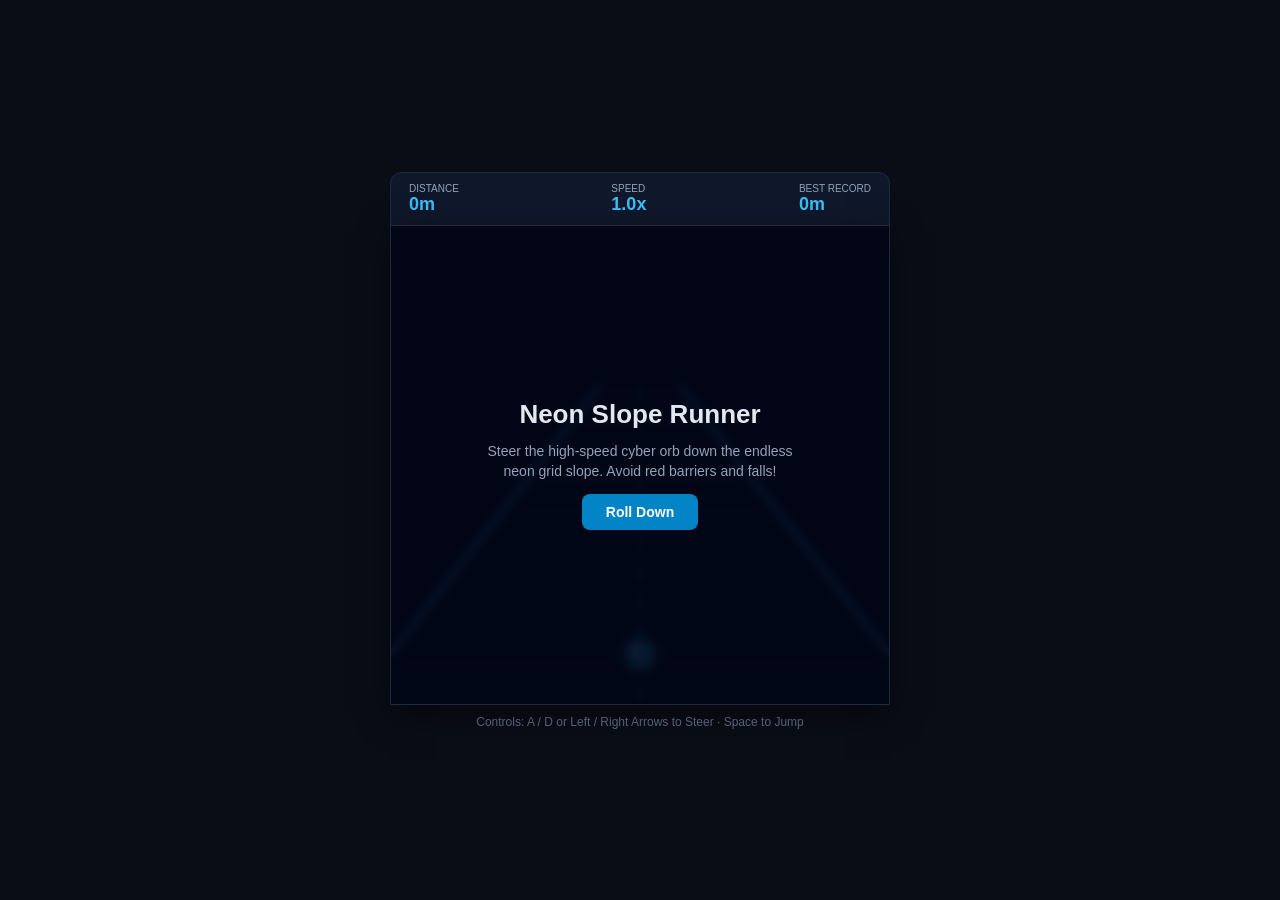
<file: public/games/slope-runner.html>
<!DOCTYPE html>
<html lang="en">
<head>
  <meta charset="UTF-8">
  <meta name="viewport" content="width=device-width, initial-scale=1.0, user-scalable=no">
  <title>Neon Slope Runner</title>
  <style>
    * { box-sizing: border-box; margin: 0; padding: 0; user-select: none; }
    body {
      background: #090d16;
      color: #e2e8f0;
      font-family: -apple-system, BlinkMacSystemFont, "Segoe UI", Roboto, sans-serif;
      display: flex;
      flex-direction: column;
      align-items: center;
      justify-content: center;
      min-height: 100vh;
      overflow: hidden;
      touch-action: none;
    }
    .hud {
      display: flex;
      justify-content: space-between;
      align-items: center;
      width: 100%;
      max-width: 500px;
      padding: 10px 18px;
      background: #0f172a;
      border-radius: 12px 12px 0 0;
      border: 1px solid #1e293b;
      border-bottom: none;
    }
    .stat-label { font-size: 10px; text-transform: uppercase; color: #94a3b8; }
    .stat-val { font-size: 18px; font-weight: 700; color: #38bdf8; font-variant-numeric: tabular-nums; }
    .canvas-box {
      position: relative;
      width: 100%;
      max-width: 500px;
      height: 480px;
      background: #020617;
      border: 1px solid #1e293b;
      box-shadow: 0 10px 30px rgba(0,0,0,0.5);
    }
    canvas {
      width: 100%;
      height: 100%;
      display: block;
    }
    .overlay {
      position: absolute;
      inset: 0;
      background: rgba(2, 6, 23, 0.9);
      display: flex;
      flex-direction: column;
      align-items: center;
      justify-content: center;
      gap: 12px;
      padding: 24px;
      text-align: center;
      backdrop-filter: blur(4px);
    }
    .overlay.hidden { display: none; }
    .overlay h2 { font-size: 26px; font-weight: 800; }
    .overlay p { font-size: 14px; color: #94a3b8; max-width: 320px; line-height: 1.4; }
    .btn {
      background: #0284c7;
      color: white;
      border: none;
      padding: 10px 24px;
      border-radius: 8px;
      font-size: 14px;
      font-weight: 600;
      cursor: pointer;
    }
    .hint {
      margin-top: 10px;
      font-size: 12px;
      color: #64748b;
    }
  </style>
</head>
<body>

  <div class="hud">
    <div>
      <div class="stat-label">Distance</div>
      <div class="stat-val" id="score">0m</div>
    </div>
    <div>
      <div class="stat-label">Speed</div>
      <div class="stat-val" id="speed">1.0x</div>
    </div>
    <div>
      <div class="stat-label">Best Record</div>
      <div class="stat-val" id="highScore">0m</div>
    </div>
  </div>

  <div class="canvas-box">
    <canvas id="gameCanvas" width="500" height="480"></canvas>
    <div id="overlay" class="overlay">
      <h2 id="overlayTitle">Neon Slope Runner</h2>
      <p id="overlayDesc">Steer the high-speed cyber orb down the endless neon grid slope. Avoid red barriers and falls!</p>
      <button class="btn" id="startBtn">Roll Down</button>
    </div>
  </div>

  <div class="hint">Controls: A / D or Left / Right Arrows to Steer · Space to Jump</div>

  <script>
    const canvas = document.getElementById('gameCanvas');
    const ctx = canvas.getContext('2d');
    const scoreEl = document.getElementById('score');
    const speedEl = document.getElementById('speed');
    const highScoreEl = document.getElementById('highScore');
    const overlay = document.getElementById('overlay');
    const overlayTitle = document.getElementById('overlayTitle');
    const overlayDesc = document.getElementById('overlayDesc');
    const startBtn = document.getElementById('startBtn');

    let highScore = parseInt(localStorage.getItem('slope_high') || '0', 10);
    highScoreEl.textContent = highScore + 'm';

    let isPlaying = false;
    let distance = 0;
    let speed = 4;
    let ballX = 0; // -1 to 1 normalized
    let ballY = 0; // jump height
    let ballVy = 0;
    let isJumping = false;
    let steerDir = 0;

    let obstacles = [];
    let segments = [];
    let particles = [];

    // Keys
    const keys = {};
    window.addEventListener('keydown', (e) => {
      keys[e.key] = true;
      if (e.key === ' ' && !isJumping && isPlaying) {
        ballVy = 8;
        isJumping = true;
        e.preventDefault();
      }
    });
    window.addEventListener('keyup', (e) => { keys[e.key] = false; });

    // Touch / mouse steering
    canvas.addEventListener('mousemove', (e) => {
      if (!isPlaying) return;
      const rect = canvas.getBoundingClientRect();
      const relX = (e.clientX - rect.left) / rect.width;
      ballX = (relX - 0.5) * 2.2;
    });

    canvas.addEventListener('touchmove', (e) => {
      if (!isPlaying) return;
      const rect = canvas.getBoundingClientRect();
      const relX = (e.touches[0].clientX - rect.left) / rect.width;
      ballX = (relX - 0.5) * 2.2;
      e.preventDefault();
    }, { passive: false });

    canvas.addEventListener('touchstart', (e) => {
      if (isPlaying && !isJumping) {
        ballVy = 8;
        isJumping = true;
      }
    });

    function initGame() {
      distance = 0;
      speed = 5;
      ballX = 0;
      ballY = 0;
      ballVy = 0;
      isJumping = false;
      obstacles = [];
      particles = [];
      scoreEl.textContent = '0m';
      speedEl.textContent = '1.0x';
      isPlaying = true;
      overlay.classList.add('hidden');

      // Seed initial obstacles
      for (let i = 0; i < 6; i++) {
        spawnObstacle(400 + i * 180);
      }
    }

    function spawnObstacle(zDistance) {
      obstacles.push({
        lane: (Math.random() - 0.5) * 1.6, // -0.8 to 0.8
        width: 0.5,
        z: zDistance,
        color: '#ef4444'
      });
    }

    function update() {
      if (!isPlaying) return;

      if (keys['ArrowLeft'] || keys['a'] || keys['A']) {
        ballX = Math.max(-1.1, ballX - 0.05);
      }
      if (keys['ArrowRight'] || keys['d'] || keys['D']) {
        ballX = Math.min(1.1, ballX + 0.05);
      }

      // Ball jump
      if (isJumping) {
        ballY += ballVy;
        ballVy -= 0.6;
        if (ballY <= 0) {
          ballY = 0;
          ballVy = 0;
          isJumping = false;
        }
      }

      distance += Math.round(speed / 4);
      scoreEl.textContent = distance + 'm';
      speed = 5 + Math.min(10, distance / 300);
      speedEl.textContent = (speed / 5).toFixed(1) + 'x';

      if (distance > highScore) {
        highScore = distance;
        highScoreEl.textContent = highScore + 'm';
        localStorage.setItem('slope_high', highScore);
      }

      // Fall off edge check
      if (Math.abs(ballX) > 1.25) {
        gameOver('Fell off the cyber highway!');
        return;
      }

      // Update obstacles
      for (let i = obstacles.length - 1; i >= 0; i--) {
        const obs = obstacles[i];
        obs.z -= speed * 2;

        // Collision check at horizon cross (z ~ 50)
        if (obs.z < 65 && obs.z > 35) {
          if (ballY < 18) { // didn't jump over
            const hit = Math.abs(ballX - obs.lane);
            if (hit < 0.35) {
              gameOver('Impact with security barrier!');
              return;
            }
          }
        }

        if (obs.z < 20) {
          obstacles.splice(i, 1);
          spawnObstacle(1100 + Math.random() * 200);
        }
      }
    }

    function gameOver(reason) {
      isPlaying = false;
      overlayTitle.textContent = 'Crash Detected';
      overlayDesc.textContent = `${reason} Distance: ${distance}m · Best: ${highScore}m`;
      startBtn.textContent = 'Retry Slope';
      overlay.classList.remove('hidden');
    }

    function draw() {
      ctx.fillStyle = '#020617';
      ctx.fillRect(0, 0, canvas.width, canvas.height);

      const horizonY = 160;
      const originX = canvas.width / 2;

      // Perspective slope ground
      ctx.fillStyle = '#090d16';
      ctx.beginPath();
      ctx.moveTo(originX - 40, horizonY);
      ctx.lineTo(originX + 40, horizonY);
      ctx.lineTo(canvas.width + 40, canvas.height);
      ctx.lineTo(-40, canvas.height);
      ctx.closePath();
      ctx.fill();

      // Road border rails
      ctx.strokeStyle = '#38bdf8';
      ctx.lineWidth = 3;
      ctx.shadowColor = '#38bdf8';
      ctx.shadowBlur = 10;
      ctx.beginPath();
      ctx.moveTo(originX - 40, horizonY);
      ctx.lineTo(-40, canvas.height);
      ctx.moveTo(originX + 40, horizonY);
      ctx.lineTo(canvas.width + 40, canvas.height);
      ctx.stroke();

      // Center dash lane
      ctx.strokeStyle = '#0284c7';
      ctx.lineWidth = 1.5;
      ctx.setLineDash([15, 15]);
      ctx.beginPath();
      ctx.moveTo(originX, horizonY);
      ctx.lineTo(originX, canvas.height);
      ctx.stroke();
      ctx.setLineDash([]);
      ctx.shadowBlur = 0;

      // Horizontal grid lines moving forward
      const gridOffset = (Date.now() * speed * 0.05) % 40;
      ctx.strokeStyle = '#1e293b';
      ctx.lineWidth = 1;
      for (let i = 0; i < 10; i++) {
        const yFrac = Math.pow((i * 40 + gridOffset) / 400, 2);
        const y = horizonY + yFrac * (canvas.height - horizonY);
        if (y >= horizonY && y <= canvas.height) {
          const halfW = 40 + yFrac * (canvas.width / 2);
          ctx.beginPath();
          ctx.moveTo(originX - halfW, y);
          ctx.lineTo(originX + halfW, y);
          ctx.stroke();
        }
      }

      // Draw Obstacles
      obstacles.forEach(obs => {
        if (obs.z <= 0) return;
        const scale = 220 / (obs.z + 100);
        const y = horizonY + (1 - scale * 0.6) * (canvas.height - horizonY);
        const screenX = originX + obs.lane * (240 * scale);
        const w = 48 * scale;
        const h = 34 * scale;

        ctx.fillStyle = obs.color;
        ctx.shadowColor = obs.color;
        ctx.shadowBlur = 10 * scale;
        ctx.beginPath();
        ctx.roundRect(screenX - w / 2, y - h, w, h, 4);
        ctx.fill();
        ctx.shadowBlur = 0;
      });

      // Player Ball
      const playerY = canvas.height - 50 - ballY;
      const playerX = originX + ballX * 160;

      // Ball shadow
      ctx.fillStyle = 'rgba(0, 0, 0, 0.4)';
      ctx.beginPath();
      ctx.ellipse(playerX, canvas.height - 48, 14 * (1 - ballY / 100), 5, 0, 0, Math.PI * 2);
      ctx.fill();

      // Glowing ball
      ctx.fillStyle = '#38bdf8';
      ctx.shadowColor = '#38bdf8';
      ctx.shadowBlur = 14;
      ctx.beginPath();
      ctx.arc(playerX, playerY, 14, 0, Math.PI * 2);
      ctx.fill();

      // Inner highlight
      ctx.fillStyle = '#ffffff';
      ctx.beginPath();
      ctx.arc(playerX - 4, playerY - 4, 4, 0, Math.PI * 2);
      ctx.fill();
      ctx.shadowBlur = 0;
    }

    function loop() {
      update();
      draw();
      requestAnimationFrame(loop);
    }

    startBtn.addEventListener('click', initGame);
    requestAnimationFrame(loop);
  </script>
</body>
</html>
</file>
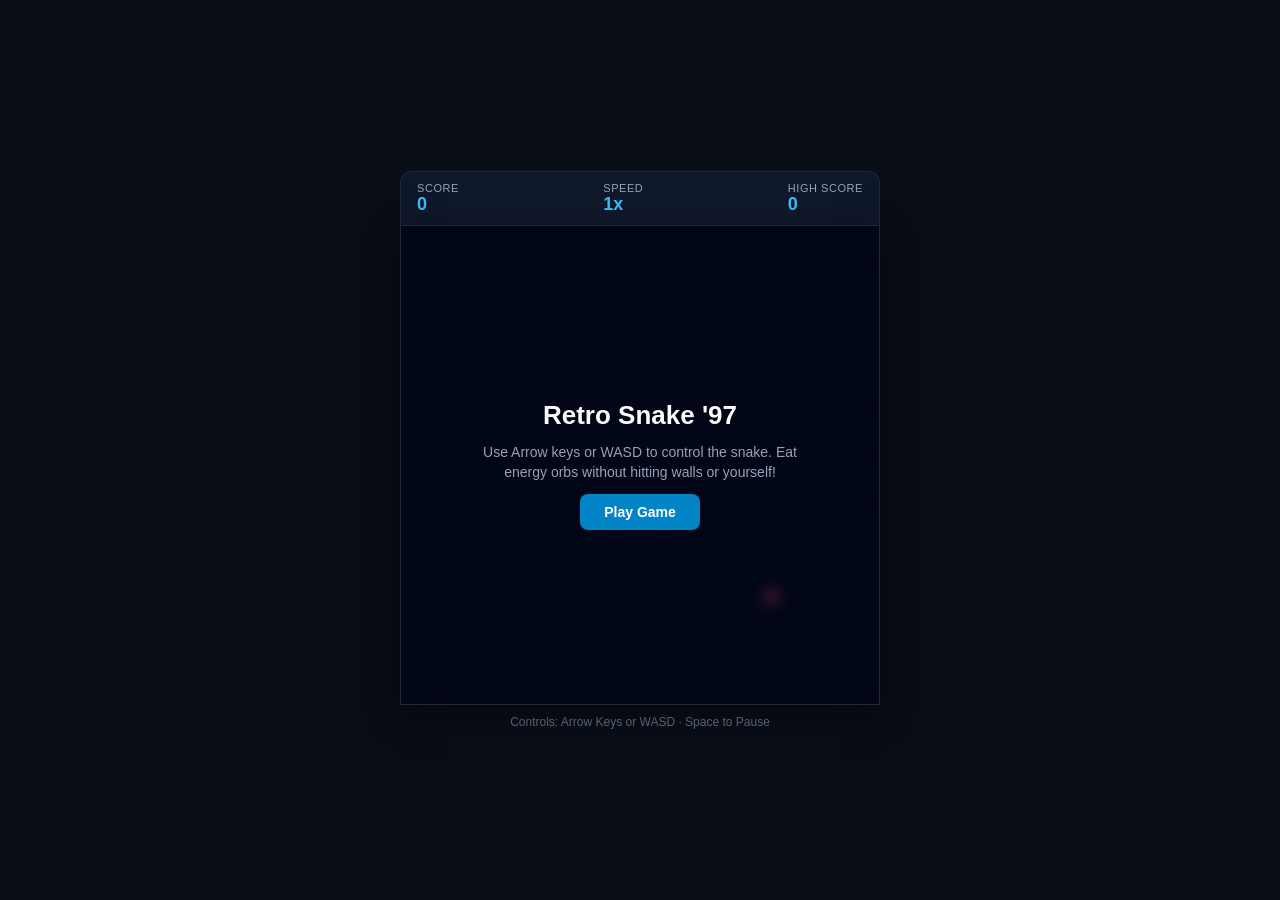
<file: public/games/snake.html>
<!DOCTYPE html>
<html lang="en">
<head>
  <meta charset="UTF-8">
  <meta name="viewport" content="width=device-width, initial-scale=1.0, user-scalable=no">
  <title>Retro Snake '97</title>
  <style>
    * { box-sizing: border-box; margin: 0; padding: 0; user-select: none; }
    body {
      background: #090d16;
      color: #e2e8f0;
      font-family: -apple-system, BlinkMacSystemFont, "Segoe UI", Roboto, sans-serif;
      display: flex;
      flex-direction: column;
      align-items: center;
      justify-content: center;
      min-height: 100vh;
      overflow: hidden;
      touch-action: none;
    }
    .hud {
      display: flex;
      justify-content: space-between;
      align-items: center;
      width: 100%;
      max-width: 480px;
      padding: 10px 16px;
      background: #0f172a;
      border-radius: 12px 12px 0 0;
      border: 1px solid #1e293b;
      border-bottom: none;
    }
    .stat-label { font-size: 11px; text-transform: uppercase; color: #94a3b8; letter-spacing: 0.05em; }
    .stat-val { font-size: 18px; font-weight: 700; color: #38bdf8; font-variant-numeric: tabular-nums; }
    .canvas-box {
      position: relative;
      width: 100%;
      max-width: 480px;
      aspect-ratio: 1 / 1;
      background: #020617;
      border: 1px solid #1e293b;
      box-shadow: 0 10px 30px rgba(0,0,0,0.5);
    }
    canvas {
      width: 100%;
      height: 100%;
      display: block;
      image-rendering: pixelated;
    }
    .overlay {
      position: absolute;
      inset: 0;
      background: rgba(2, 6, 23, 0.85);
      display: flex;
      flex-direction: column;
      align-items: center;
      justify-content: center;
      gap: 12px;
      padding: 20px;
      text-align: center;
      backdrop-filter: blur(4px);
    }
    .overlay.hidden { display: none; }
    .overlay h2 { font-size: 26px; font-weight: 800; color: #f8fafc; }
    .overlay p { font-size: 14px; color: #94a3b8; max-width: 320px; line-height: 1.4; }
    .btn {
      background: #0284c7;
      color: white;
      border: none;
      padding: 10px 24px;
      border-radius: 8px;
      font-size: 14px;
      font-weight: 600;
      cursor: pointer;
      transition: background 0.15s;
    }
    .btn:hover { background: #0369a1; }
    .controls-hint {
      margin-top: 10px;
      font-size: 12px;
      color: #64748b;
      text-align: center;
    }
    /* Mobile D-Pad */
    .dpad {
      display: none;
      grid-template-columns: repeat(3, 48px);
      grid-template-rows: repeat(2, 44px);
      gap: 6px;
      margin-top: 12px;
    }
    @media (pointer: coarse) {
      .dpad { display: grid; }
      .controls-hint { display: none; }
    }
    .dbtn {
      background: #1e293b;
      color: #f8fafc;
      border: 1px solid #334155;
      border-radius: 8px;
      font-size: 16px;
      display: flex;
      align-items: center;
      justify-content: center;
      cursor: pointer;
    }
    .dbtn:active { background: #0284c7; }
  </style>
</head>
<body>

  <div class="hud">
    <div>
      <div class="stat-label">Score</div>
      <div class="stat-val" id="score">0</div>
    </div>
    <div>
      <div class="stat-label">Speed</div>
      <div class="stat-val" id="speed">1x</div>
    </div>
    <div>
      <div class="stat-label">High Score</div>
      <div class="stat-val" id="highScore">0</div>
    </div>
  </div>

  <div class="canvas-box">
    <canvas id="gameCanvas" width="400" height="400"></canvas>
    <div id="overlay" class="overlay">
      <h2 id="overlayTitle">Retro Snake '97</h2>
      <p id="overlayDesc">Use Arrow keys or WASD to control the snake. Eat energy orbs without hitting walls or yourself!</p>
      <button class="btn" id="startBtn">Play Game</button>
    </div>
  </div>

  <div class="controls-hint">Controls: Arrow Keys or WASD · Space to Pause</div>

  <div class="dpad">
    <div></div>
    <button class="dbtn" onclick="setDir(0, -1)">▲</button>
    <div></div>
    <button class="dbtn" onclick="setDir(-1, 0)">◀</button>
    <button class="dbtn" onclick="setDir(0, 1)">▼</button>
    <button class="dbtn" onclick="setDir(1, 0)">▶</button>
  </div>

  <script>
    const canvas = document.getElementById('gameCanvas');
    const ctx = canvas.getContext('2d');
    const scoreEl = document.getElementById('score');
    const speedEl = document.getElementById('speed');
    const highScoreEl = document.getElementById('highScore');
    const overlay = document.getElementById('overlay');
    const overlayTitle = document.getElementById('overlayTitle');
    const overlayDesc = document.getElementById('overlayDesc');
    const startBtn = document.getElementById('startBtn');

    const GRID_SIZE = 20;
    const TILE_COUNT = 20;

    let snake = [];
    let food = { x: 15, y: 15 };
    let dx = 1;
    let dy = 0;
    let nextDx = 1;
    let nextDy = 0;
    let score = 0;
    let highScore = parseInt(localStorage.getItem('snake_highscore') || '0', 10);
    highScoreEl.textContent = highScore;

    let gameLoop = null;
    let speedMs = 120;
    let isPlaying = false;
    let isPaused = false;

    // Web Audio FX
    const AudioContext = window.AudioContext || window.webkitAudioContext;
    let audioCtx = null;
    function playBeep(freq, type = 'sine', duration = 0.08) {
      try {
        if (!audioCtx) audioCtx = new AudioContext();
        if (audioCtx.state === 'suspended') audioCtx.resume();
        const osc = audioCtx.createOscillator();
        const gain = audioCtx.createGain();
        osc.type = type;
        osc.frequency.setValueAtTime(freq, audioCtx.currentTime);
        gain.gain.setValueAtTime(0.1, audioCtx.currentTime);
        gain.gain.exponentialRampToValueAtTime(0.001, audioCtx.currentTime + duration);
        osc.connect(gain);
        gain.connect(audioCtx.destination);
        osc.start();
        osc.stop(audioCtx.currentTime + duration);
      } catch (e) {}
    }

    function initGame() {
      snake = [
        { x: 10, y: 10 },
        { x: 9, y: 10 },
        { x: 8, y: 10 }
      ];
      dx = 1;
      dy = 0;
      nextDx = 1;
      nextDy = 0;
      score = 0;
      speedMs = 120;
      scoreEl.textContent = '0';
      speedEl.textContent = '1x';
      spawnFood();
      isPlaying = true;
      isPaused = false;
      overlay.classList.add('hidden');
      
      clearInterval(gameLoop);
      gameLoop = setInterval(step, speedMs);
    }

    function spawnFood() {
      while (true) {
        food.x = Math.floor(Math.random() * TILE_COUNT);
        food.y = Math.floor(Math.random() * TILE_COUNT);
        const collides = snake.some(seg => seg.x === food.x && seg.y === food.y);
        if (!collides) break;
      }
    }

    function step() {
      if (isPaused) return;

      dx = nextDx;
      dy = nextDy;

      const head = { x: snake[0].x + dx, y: snake[0].y + dy };

      // Wall collision
      if (head.x < 0 || head.x >= TILE_COUNT || head.y < 0 || head.y >= TILE_COUNT) {
        return gameOver();
      }

      // Self collision
      if (snake.some(seg => seg.x === head.x && seg.y === head.y)) {
        return gameOver();
      }

      snake.unshift(head);

      // Check food
      if (head.x === food.x && head.y === food.y) {
        score += 10;
        playBeep(520, 'square', 0.1);
        scoreEl.textContent = score;
        if (score > highScore) {
          highScore = score;
          highScoreEl.textContent = highScore;
          localStorage.setItem('snake_highscore', highScore);
        }

        // Increase speed slightly
        if (score % 50 === 0 && speedMs > 60) {
          speedMs -= 10;
          speedEl.textContent = (120 / speedMs).toFixed(1) + 'x';
          clearInterval(gameLoop);
          gameLoop = setInterval(step, speedMs);
        }

        spawnFood();
      } else {
        snake.pop();
      }

      draw();
    }

    function draw() {
      ctx.fillStyle = '#020617';
      ctx.fillRect(0, 0, canvas.width, canvas.height);

      // Subtle grid
      ctx.strokeStyle = '#0f172a';
      ctx.lineWidth = 1;
      for (let i = 0; i <= TILE_COUNT; i++) {
        ctx.beginPath();
        ctx.moveTo(i * GRID_SIZE, 0);
        ctx.lineTo(i * GRID_SIZE, canvas.height);
        ctx.stroke();
        ctx.beginPath();
        ctx.moveTo(0, i * GRID_SIZE);
        ctx.lineTo(canvas.width, i * GRID_SIZE);
        ctx.stroke();
      }

      // Food orb
      ctx.fillStyle = '#f43f5e';
      ctx.shadowColor = '#f43f5e';
      ctx.shadowBlur = 10;
      ctx.beginPath();
      ctx.arc(
        food.x * GRID_SIZE + GRID_SIZE / 2,
        food.y * GRID_SIZE + GRID_SIZE / 2,
        GRID_SIZE / 2 - 2,
        0,
        Math.PI * 2
      );
      ctx.fill();
      ctx.shadowBlur = 0;

      // Snake body
      snake.forEach((seg, idx) => {
        if (idx === 0) {
          ctx.fillStyle = '#38bdf8'; // Head
          ctx.shadowColor = '#38bdf8';
          ctx.shadowBlur = 8;
        } else {
          ctx.fillStyle = '#0284c7'; // Body
          ctx.shadowBlur = 0;
        }

        const x = seg.x * GRID_SIZE + 1;
        const y = seg.y * GRID_SIZE + 1;
        const size = GRID_SIZE - 2;
        ctx.beginPath();
        ctx.roundRect(x, y, size, size, idx === 0 ? 4 : 2);
        ctx.fill();
      });
      ctx.shadowBlur = 0;
    }

    function gameOver() {
      playBeep(180, 'sawtooth', 0.3);
      clearInterval(gameLoop);
      isPlaying = false;
      overlayTitle.textContent = 'Game Over';
      overlayDesc.textContent = `You scored ${score} points! High score is ${highScore}.`;
      startBtn.textContent = 'Play Again';
      overlay.classList.remove('hidden');
    }

    function setDir(x, y) {
      if (!isPlaying) return;
      if (x !== 0 && dx === -x) return;
      if (y !== 0 && dy === -y) return;
      nextDx = x;
      nextDy = y;
    }

    window.addEventListener('keydown', (e) => {
      if (!isPlaying && (e.key === ' ' || e.key === 'Enter')) {
        initGame();
        return;
      }
      switch (e.key) {
        case 'ArrowUp':
        case 'w':
        case 'W':
          setDir(0, -1);
          e.preventDefault();
          break;
        case 'ArrowDown':
        case 's':
        case 'S':
          setDir(0, 1);
          e.preventDefault();
          break;
        case 'ArrowLeft':
        case 'a':
        case 'A':
          setDir(-1, 0);
          e.preventDefault();
          break;
        case 'ArrowRight':
        case 'd':
        case 'D':
          setDir(1, 0);
          e.preventDefault();
          break;
        case ' ':
          if (isPlaying) {
            isPaused = !isPaused;
            if (isPaused) {
              overlayTitle.textContent = 'Paused';
              overlayDesc.textContent = 'Press Space or click Resume to continue.';
              startBtn.textContent = 'Resume';
              overlay.classList.remove('hidden');
            } else {
              overlay.classList.add('hidden');
            }
          }
          e.preventDefault();
          break;
      }
    });

    startBtn.addEventListener('click', () => {
      if (isPlaying && isPaused) {
        isPaused = false;
        overlay.classList.add('hidden');
      } else {
        initGame();
      }
    });

    draw();
  </script>
</body>
</html>
</file>
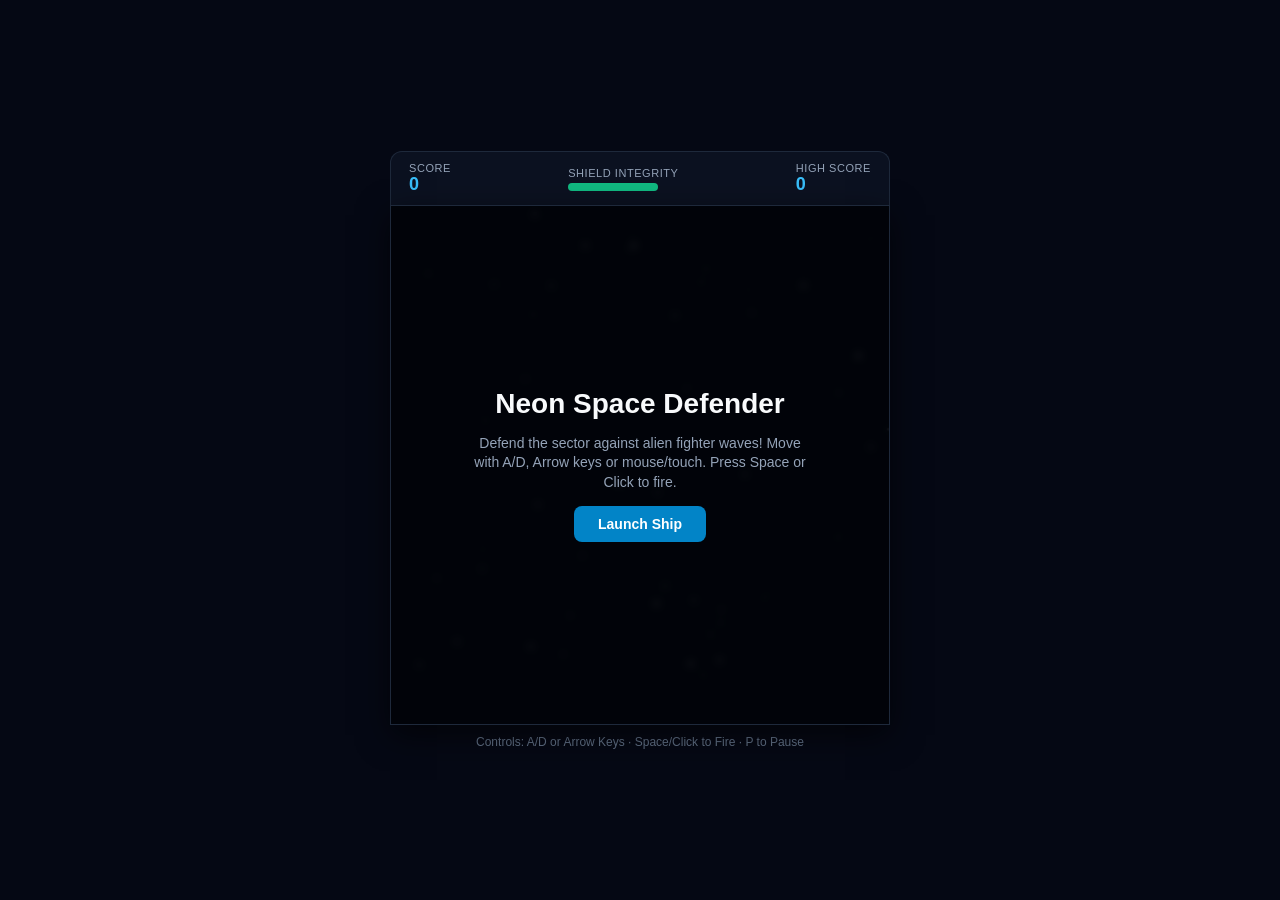
<file: public/games/space-shooter.html>
<!DOCTYPE html>
<html lang="en">
<head>
  <meta charset="UTF-8">
  <meta name="viewport" content="width=device-width, initial-scale=1.0, user-scalable=no">
  <title>Neon Space Defender</title>
  <style>
    * { box-sizing: border-box; margin: 0; padding: 0; user-select: none; }
    body {
      background: #050814;
      color: #e2e8f0;
      font-family: -apple-system, BlinkMacSystemFont, "Segoe UI", Roboto, sans-serif;
      display: flex;
      flex-direction: column;
      align-items: center;
      justify-content: center;
      min-height: 100vh;
      overflow: hidden;
      touch-action: none;
    }
    .hud {
      display: flex;
      justify-content: space-between;
      align-items: center;
      width: 100%;
      max-width: 500px;
      padding: 10px 18px;
      background: #0b1120;
      border-radius: 12px 12px 0 0;
      border: 1px solid #1e293b;
      border-bottom: none;
    }
    .stat-label { font-size: 11px; text-transform: uppercase; color: #94a3b8; letter-spacing: 0.05em; }
    .stat-val { font-size: 18px; font-weight: 700; color: #38bdf8; font-variant-numeric: tabular-nums; }
    .health-bar {
      width: 90px;
      height: 8px;
      background: #1e293b;
      border-radius: 4px;
      overflow: hidden;
      margin-top: 4px;
    }
    .health-fill {
      height: 100%;
      width: 100%;
      background: #10b981;
      transition: width 0.2s, background 0.2s;
    }
    .canvas-box {
      position: relative;
      width: 100%;
      max-width: 500px;
      height: 520px;
      background: #02040a;
      border: 1px solid #1e293b;
      box-shadow: 0 10px 30px rgba(0,0,0,0.6);
    }
    canvas {
      width: 100%;
      height: 100%;
      display: block;
    }
    .overlay {
      position: absolute;
      inset: 0;
      background: rgba(2, 4, 10, 0.88);
      display: flex;
      flex-direction: column;
      align-items: center;
      justify-content: center;
      gap: 14px;
      padding: 24px;
      text-align: center;
      backdrop-filter: blur(4px);
    }
    .overlay.hidden { display: none; }
    .overlay h2 { font-size: 28px; font-weight: 800; color: #f8fafc; }
    .overlay p { font-size: 14px; color: #94a3b8; max-width: 340px; line-height: 1.4; }
    .btn {
      background: #0284c7;
      color: white;
      border: none;
      padding: 10px 24px;
      border-radius: 8px;
      font-size: 14px;
      font-weight: 600;
      cursor: pointer;
    }
    .btn:hover { background: #0369a1; }
    .controls-hint {
      margin-top: 10px;
      font-size: 12px;
      color: #64748b;
      text-align: center;
    }
  </style>
</head>
<body>

  <div class="hud">
    <div>
      <div class="stat-label">Score</div>
      <div class="stat-val" id="score">0</div>
    </div>
    <div>
      <div class="stat-label">Shield Integrity</div>
      <div class="health-bar"><div class="health-fill" id="healthFill"></div></div>
    </div>
    <div>
      <div class="stat-label">High Score</div>
      <div class="stat-val" id="highScore">0</div>
    </div>
  </div>

  <div class="canvas-box">
    <canvas id="gameCanvas" width="450" height="520"></canvas>
    <div id="overlay" class="overlay">
      <h2 id="overlayTitle">Neon Space Defender</h2>
      <p id="overlayDesc">Defend the sector against alien fighter waves! Move with A/D, Arrow keys or mouse/touch. Press Space or Click to fire.</p>
      <button class="btn" id="startBtn">Launch Ship</button>
    </div>
  </div>

  <div class="controls-hint">Controls: A/D or Arrow Keys · Space/Click to Fire · P to Pause</div>

  <script>
    const canvas = document.getElementById('gameCanvas');
    const ctx = canvas.getContext('2d');
    const scoreEl = document.getElementById('score');
    const healthFill = document.getElementById('healthFill');
    const highScoreEl = document.getElementById('highScore');
    const overlay = document.getElementById('overlay');
    const overlayTitle = document.getElementById('overlayTitle');
    const overlayDesc = document.getElementById('overlayDesc');
    const startBtn = document.getElementById('startBtn');

    let highScore = parseInt(localStorage.getItem('space_highscore') || '0', 10);
    highScoreEl.textContent = highScore;

    let isPlaying = false;
    let isPaused = false;
    let score = 0;
    let health = 100;
    let frame = 0;

    const player = {
      x: canvas.width / 2,
      y: canvas.height - 50,
      width: 32,
      height: 28,
      speed: 6,
      vx: 0,
      powerLevel: 1
    };

    let bullets = [];
    let enemies = [];
    let enemyBullets = [];
    let particles = [];
    let stars = [];

    // Starfield
    for (let i = 0; i < 60; i++) {
      stars.push({
        x: Math.random() * canvas.width,
        y: Math.random() * canvas.height,
        size: Math.random() * 2 + 0.5,
        speed: Math.random() * 1.5 + 0.5,
        alpha: Math.random() * 0.7 + 0.3
      });
    }

    const keys = {};
    window.addEventListener('keydown', (e) => {
      keys[e.key] = true;
      if (e.key === 'p' || e.key === 'P') {
        if (isPlaying) {
          isPaused = !isPaused;
          if (isPaused) {
            overlayTitle.textContent = 'Paused';
            overlayDesc.textContent = 'Mission suspended. Press P to resume.';
            startBtn.textContent = 'Resume Mission';
            overlay.classList.remove('hidden');
          } else {
            overlay.classList.add('hidden');
          }
        }
      }
      if (e.key === ' ' && isPlaying && !isPaused) {
        shootBullet();
      }
    });
    window.addEventListener('keyup', (e) => {
      keys[e.key] = false;
    });

    // Mouse / Touch movement
    let isTouching = false;
    canvas.addEventListener('mousemove', (e) => {
      if (!isPlaying || isPaused) return;
      const rect = canvas.getBoundingClientRect();
      const mouseX = (e.clientX - rect.left) * (canvas.width / rect.width);
      player.x = Math.max(player.width, Math.min(canvas.width - player.width, mouseX));
    });
    canvas.addEventListener('mousedown', () => {
      if (isPlaying && !isPaused) shootBullet();
    });
    canvas.addEventListener('touchmove', (e) => {
      if (!isPlaying || isPaused) return;
      const rect = canvas.getBoundingClientRect();
      const touchX = (e.touches[0].clientX - rect.left) * (canvas.width / rect.width);
      player.x = Math.max(player.width, Math.min(canvas.width - player.width, touchX));
      e.preventDefault();
    }, { passive: false });
    canvas.addEventListener('touchstart', (e) => {
      if (isPlaying && !isPaused) shootBullet();
      e.preventDefault();
    }, { passive: false });

    function shootBullet() {
      if (player.powerLevel === 1) {
        bullets.push({ x: player.x, y: player.y - 14, vx: 0, vy: -10, color: '#38bdf8' });
      } else {
        bullets.push({ x: player.x - 8, y: player.y - 12, vx: -0.5, vy: -10, color: '#38bdf8' });
        bullets.push({ x: player.x + 8, y: player.y - 12, vx: 0.5, vy: -10, color: '#38bdf8' });
      }
    }

    function spawnExplosion(x, y, color = '#f59e0b', count = 12) {
      for (let i = 0; i < count; i++) {
        const angle = Math.random() * Math.PI * 2;
        const spd = Math.random() * 4 + 1;
        particles.push({
          x,
          y,
          vx: Math.cos(angle) * spd,
          vy: Math.sin(angle) * spd,
          life: 25,
          maxLife: 25,
          color
        });
      }
    }

    function initGame() {
      player.x = canvas.width / 2;
      player.powerLevel = 1;
      bullets = [];
      enemies = [];
      enemyBullets = [];
      particles = [];
      score = 0;
      health = 100;
      frame = 0;
      scoreEl.textContent = '0';
      healthFill.style.width = '100%';
      healthFill.style.background = '#10b981';
      isPlaying = true;
      isPaused = false;
      overlay.classList.add('hidden');
    }

    function update() {
      if (!isPlaying || isPaused) return;
      frame++;

      // Keyboard movement
      if (keys['ArrowLeft'] || keys['a'] || keys['A']) {
        player.x -= player.speed;
      }
      if (keys['ArrowRight'] || keys['d'] || keys['D']) {
        player.x += player.speed;
      }
      player.x = Math.max(16, Math.min(canvas.width - 16, player.x));

      // Continuous firing if holding space
      if (keys[' '] && frame % 12 === 0) {
        shootBullet();
      }

      // Update stars
      stars.forEach(s => {
        s.y += s.speed;
        if (s.y > canvas.height) s.y = 0;
      });

      // Spawn enemies
      if (frame % Math.max(30, 80 - Math.floor(score / 50)) === 0) {
        const isElite = Math.random() < 0.25;
        enemies.push({
          x: Math.random() * (canvas.width - 60) + 30,
          y: -20,
          vy: Math.random() * 1.5 + 1.2,
          vx: (Math.random() - 0.5) * 1.5,
          width: isElite ? 28 : 22,
          height: isElite ? 26 : 20,
          hp: isElite ? 3 : 1,
          isElite,
          color: isElite ? '#e11d48' : '#a855f7'
        });
      }

      // Update bullets
      bullets.forEach((b, idx) => {
        b.x += b.vx;
        b.y += b.vy;
        if (b.y < -10) bullets.splice(idx, 1);
      });

      // Update enemy bullets
      enemyBullets.forEach((eb, idx) => {
        eb.x += eb.vx;
        eb.y += eb.vy;
        // Collision with player
        const dist = Math.hypot(eb.x - player.x, eb.y - player.y);
        if (dist < 18) {
          enemyBullets.splice(idx, 1);
          damagePlayer(15);
          spawnExplosion(player.x, player.y, '#38bdf8', 8);
        } else if (eb.y > canvas.height + 10) {
          enemyBullets.splice(idx, 1);
        }
      });

      // Update enemies
      enemies.forEach((en, eIdx) => {
        en.y += en.vy;
        en.x += en.vx;
        if (en.x < 20 || en.x > canvas.width - 20) en.vx *= -1;

        // Elite enemy shoots occasionally
        if (en.isElite && Math.random() < 0.02) {
          enemyBullets.push({
            x: en.x,
            y: en.y + 10,
            vx: (player.x - en.x) * 0.015,
            vy: 3.5
          });
        }

        // Bullet hit enemy
        bullets.forEach((b, bIdx) => {
          const hit = Math.hypot(b.x - en.x, b.y - en.y);
          if (hit < en.width) {
            bullets.splice(bIdx, 1);
            en.hp--;
            spawnExplosion(b.x, b.y, '#38bdf8', 4);
            if (en.hp <= 0) {
              spawnExplosion(en.x, en.y, en.color, en.isElite ? 20 : 12);
              enemies.splice(eIdx, 1);
              score += en.isElite ? 40 : 15;
              scoreEl.textContent = score;
              if (score > highScore) {
                highScore = score;
                highScoreEl.textContent = highScore;
                localStorage.setItem('space_highscore', highScore);
              }
              if (score >= 200 && player.powerLevel === 1) {
                player.powerLevel = 2;
              }
            }
          }
        });

        // Collision with player
        const playerDist = Math.hypot(en.x - player.x, en.y - player.y);
        if (playerDist < 24) {
          enemies.splice(eIdx, 1);
          spawnExplosion(en.x, en.y, '#f43f5e', 16);
          damagePlayer(25);
        }

        if (en.y > canvas.height + 30) {
          enemies.splice(eIdx, 1);
        }
      });

      // Update particles
      particles.forEach((p, pIdx) => {
        p.x += p.vx;
        p.y += p.vy;
        p.life--;
        if (p.life <= 0) particles.splice(pIdx, 1);
      });
    }

    function damagePlayer(amount) {
      health = Math.max(0, health - amount);
      healthFill.style.width = health + '%';
      if (health < 30) {
        healthFill.style.background = '#ef4444';
      } else if (health < 60) {
        healthFill.style.background = '#f59e0b';
      }
      if (health <= 0) {
        gameOver();
      }
    }

    function gameOver() {
      isPlaying = false;
      overlayTitle.textContent = 'Mission Terminated';
      overlayDesc.textContent = `Sector lost! Final score: ${score} · High Score: ${highScore}`;
      startBtn.textContent = 'Deploy Again';
      overlay.classList.remove('hidden');
    }

    function draw() {
      ctx.fillStyle = '#02040a';
      ctx.fillRect(0, 0, canvas.width, canvas.height);

      // Stars
      stars.forEach(s => {
        ctx.fillStyle = `rgba(255, 255, 255, ${s.alpha})`;
        ctx.beginPath();
        ctx.arc(s.x, s.y, s.size, 0, Math.PI * 2);
        ctx.fill();
      });

      // Bullets
      bullets.forEach(b => {
        ctx.fillStyle = b.color;
        ctx.shadowColor = b.color;
        ctx.shadowBlur = 8;
        ctx.fillRect(b.x - 2, b.y - 6, 4, 12);
      });
      ctx.shadowBlur = 0;

      // Enemy Bullets
      enemyBullets.forEach(eb => {
        ctx.fillStyle = '#f43f5e';
        ctx.shadowColor = '#f43f5e';
        ctx.shadowBlur = 6;
        ctx.beginPath();
        ctx.arc(eb.x, eb.y, 4, 0, Math.PI * 2);
        ctx.fill();
      });
      ctx.shadowBlur = 0;

      // Enemies
      enemies.forEach(en => {
        ctx.fillStyle = en.color;
        ctx.shadowColor = en.color;
        ctx.shadowBlur = 8;
        ctx.beginPath();
        ctx.moveTo(en.x, en.y + en.height / 2);
        ctx.lineTo(en.x - en.width / 2, en.y - en.height / 2);
        ctx.lineTo(en.x + en.width / 2, en.y - en.height / 2);
        ctx.closePath();
        ctx.fill();
      });
      ctx.shadowBlur = 0;

      // Player Ship
      if (isPlaying) {
        ctx.fillStyle = '#38bdf8';
        ctx.shadowColor = '#38bdf8';
        ctx.shadowBlur = 10;
        ctx.beginPath();
        ctx.moveTo(player.x, player.y - 16);
        ctx.lineTo(player.x - 14, player.y + 12);
        ctx.lineTo(player.x, player.y + 6);
        ctx.lineTo(player.x + 14, player.y + 12);
        ctx.closePath();
        ctx.fill();

        // Engine glow
        ctx.fillStyle = '#f59e0b';
        ctx.shadowColor = '#f59e0b';
        ctx.beginPath();
        ctx.moveTo(player.x - 5, player.y + 9);
        ctx.lineTo(player.x, player.y + 17 + Math.random() * 4);
        ctx.lineTo(player.x + 5, player.y + 9);
        ctx.closePath();
        ctx.fill();
        ctx.shadowBlur = 0;
      }

      // Particles
      particles.forEach(p => {
        ctx.fillStyle = p.color;
        ctx.globalAlpha = p.life / p.maxLife;
        ctx.beginPath();
        ctx.arc(p.x, p.y, 2.5, 0, Math.PI * 2);
        ctx.fill();
      });
      ctx.globalAlpha = 1;
    }

    function loop() {
      update();
      draw();
      requestAnimationFrame(loop);
    }

    startBtn.addEventListener('click', () => {
      if (isPlaying && isPaused) {
        isPaused = false;
        overlay.classList.add('hidden');
      } else {
        initGame();
      }
    });

    requestAnimationFrame(loop);
  </script>
</body>
</html>
</file>
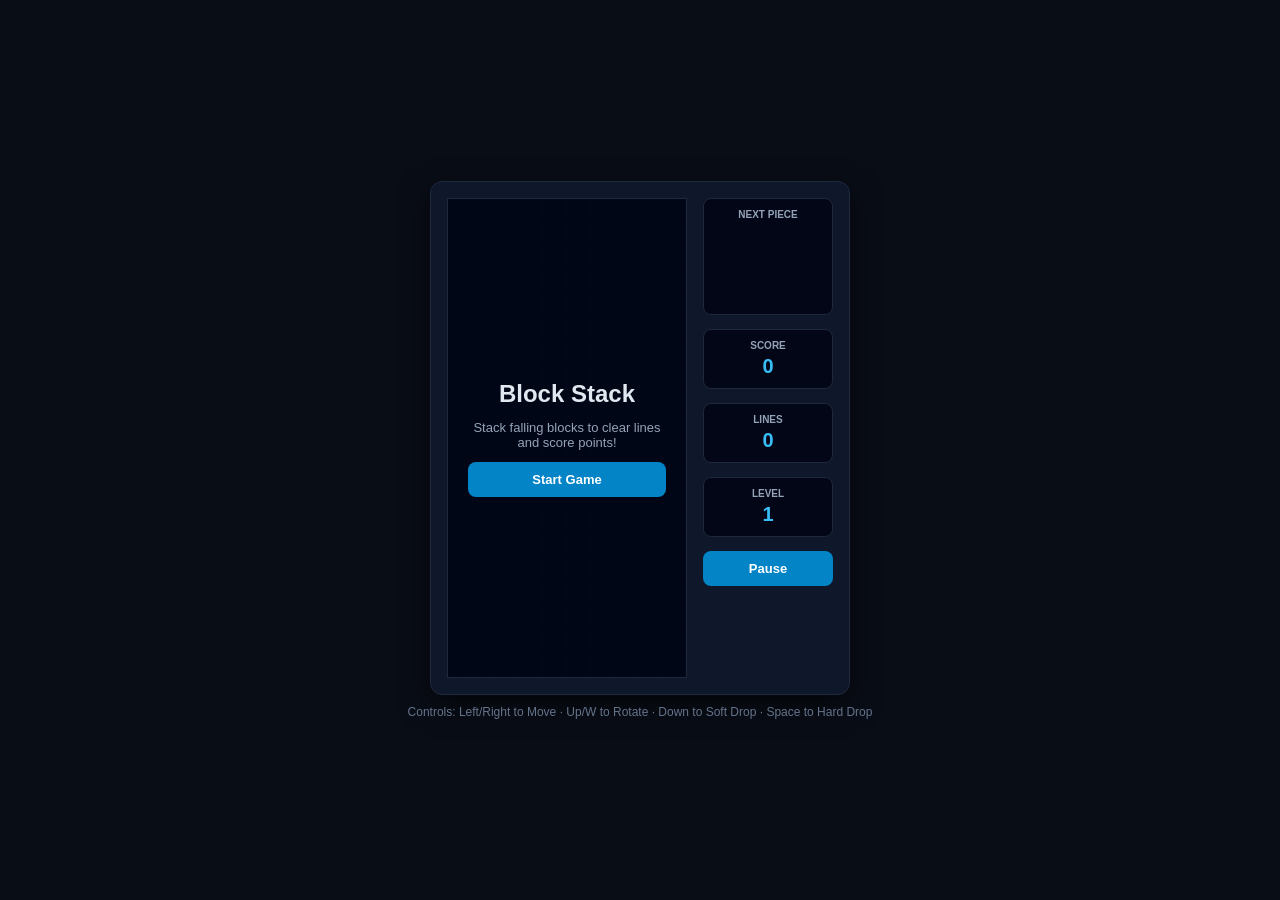
<file: public/games/tetris.html>
<!DOCTYPE html>
<html lang="en">
<head>
  <meta charset="UTF-8">
  <meta name="viewport" content="width=device-width, initial-scale=1.0, user-scalable=no">
  <title>Block Stack Retro</title>
  <style>
    * { box-sizing: border-box; margin: 0; padding: 0; user-select: none; }
    body {
      background: #090d16;
      color: #e2e8f0;
      font-family: -apple-system, BlinkMacSystemFont, "Segoe UI", Roboto, sans-serif;
      display: flex;
      flex-direction: column;
      align-items: center;
      justify-content: center;
      min-height: 100vh;
      overflow: hidden;
      touch-action: none;
    }
    .game-layout {
      display: flex;
      gap: 16px;
      align-items: flex-start;
      background: #0f172a;
      border: 1px solid #1e293b;
      padding: 16px;
      border-radius: 12px;
      box-shadow: 0 10px 30px rgba(0,0,0,0.6);
    }
    .canvas-box {
      position: relative;
      width: 240px;
      height: 480px;
      background: #020617;
      border: 1px solid #1e293b;
    }
    canvas {
      width: 100%;
      height: 100%;
      display: block;
    }
    .side-panel {
      display: flex;
      flex-direction: column;
      gap: 14px;
      width: 130px;
    }
    .panel-card {
      background: #020617;
      border: 1px solid #1e293b;
      border-radius: 8px;
      padding: 10px;
      text-align: center;
    }
    .card-label {
      font-size: 10px;
      text-transform: uppercase;
      color: #94a3b8;
      font-weight: 600;
      margin-bottom: 4px;
    }
    .card-val {
      font-size: 20px;
      font-weight: 700;
      color: #38bdf8;
      font-variant-numeric: tabular-nums;
    }
    .preview-canvas {
      width: 80px;
      height: 80px;
      margin: 0 auto;
      display: block;
    }
    .btn {
      background: #0284c7;
      color: white;
      border: none;
      padding: 10px;
      border-radius: 8px;
      font-size: 13px;
      font-weight: 600;
      cursor: pointer;
      width: 100%;
    }
    .overlay {
      position: absolute;
      inset: 0;
      background: rgba(2, 6, 23, 0.9);
      display: flex;
      flex-direction: column;
      align-items: center;
      justify-content: center;
      gap: 12px;
      padding: 20px;
      text-align: center;
    }
    .overlay.hidden { display: none; }
    .overlay h2 { font-size: 24px; font-weight: 800; }
    .hint {
      margin-top: 10px;
      font-size: 12px;
      color: #64748b;
    }
    /* Touch controls */
    .touch-controls {
      display: none;
      grid-template-columns: repeat(4, 52px);
      gap: 8px;
      margin-top: 12px;
    }
    @media (pointer: coarse) {
      .touch-controls { display: grid; }
    }
    .tbtn {
      background: #1e293b;
      color: white;
      border: 1px solid #334155;
      border-radius: 8px;
      height: 44px;
      font-size: 16px;
      display: flex;
      align-items: center;
      justify-content: center;
      cursor: pointer;
    }
  </style>
</head>
<body>

  <div class="game-layout">
    <div class="canvas-box">
      <canvas id="boardCanvas" width="240" height="480"></canvas>
      <div id="overlay" class="overlay">
        <h2 id="overlayTitle">Block Stack</h2>
        <p id="overlayDesc" style="font-size: 13px; color: #94a3b8;">Stack falling blocks to clear lines and score points!</p>
        <button class="btn" id="startBtn">Start Game</button>
      </div>
    </div>

    <div class="side-panel">
      <div class="panel-card">
        <div class="card-label">Next Piece</div>
        <canvas class="preview-canvas" id="previewCanvas" width="80" height="80"></canvas>
      </div>

      <div class="panel-card">
        <div class="card-label">Score</div>
        <div class="card-val" id="score">0</div>
      </div>

      <div class="panel-card">
        <div class="card-label">Lines</div>
        <div class="card-val" id="lines">0</div>
      </div>

      <div class="panel-card">
        <div class="card-label">Level</div>
        <div class="card-val" id="level">1</div>
      </div>

      <button class="btn" id="pauseBtn">Pause</button>
    </div>
  </div>

  <div class="hint">Controls: Left/Right to Move · Up/W to Rotate · Down to Soft Drop · Space to Hard Drop</div>

  <div class="touch-controls">
    <button class="tbtn" id="tLeft">◀</button>
    <button class="tbtn" id="tRotate">↻</button>
    <button class="tbtn" id="tRight">▶</button>
    <button class="tbtn" id="tDrop">▼▼</button>
  </div>

  <script>
    const canvas = document.getElementById('boardCanvas');
    const ctx = canvas.getContext('2d');
    const prevCanvas = document.getElementById('previewCanvas');
    const prevCtx = prevCanvas.getContext('2d');

    const scoreEl = document.getElementById('score');
    const linesEl = document.getElementById('lines');
    const levelEl = document.getElementById('level');
    const overlay = document.getElementById('overlay');
    const overlayTitle = document.getElementById('overlayTitle');
    const overlayDesc = document.getElementById('overlayDesc');
    const startBtn = document.getElementById('startBtn');
    const pauseBtn = document.getElementById('pauseBtn');

    const COLS = 10;
    const ROWS = 20;
    const BLOCK_SIZE = 24;

    const PIECES = {
      I: { shape: [[0,0,0,0],[1,1,1,1],[0,0,0,0],[0,0,0,0]], color: '#38bdf8' },
      J: { shape: [[1,0,0],[1,1,1],[0,0,0]], color: '#3b82f6' },
      L: { shape: [[0,0,1],[1,1,1],[0,0,0]], color: '#f97316' },
      O: { shape: [[1,1],[1,1]], color: '#eab308' },
      S: { shape: [[0,1,1],[1,1,0],[0,0,0]], color: '#10b981' },
      T: { shape: [[0,1,0],[1,1,1],[0,0,0]], color: '#a855f7' },
      Z: { shape: [[1,1,0],[0,1,1],[0,0,0]], color: '#ef4444' }
    };
    const PIECE_KEYS = Object.keys(PIECES);

    let board = [];
    let currentPiece = null;
    let nextPiece = null;
    let currentX = 0;
    let currentY = 0;
    let score = 0;
    let lines = 0;
    let level = 1;
    let dropInterval = 800;
    let lastDropTime = 0;
    let isPlaying = false;
    let isPaused = false;

    function createBoard() {
      board = Array.from({ length: ROWS }, () => Array(COLS).fill(0));
    }

    function getRandomPiece() {
      const key = PIECE_KEYS[Math.floor(Math.random() * PIECE_KEYS.length)];
      return {
        key,
        shape: PIECES[key].shape,
        color: PIECES[key].color
      };
    }

    function spawnPiece() {
      currentPiece = nextPiece || getRandomPiece();
      nextPiece = getRandomPiece();
      currentX = Math.floor((COLS - currentPiece.shape[0].length) / 2);
      currentY = 0;

      if (checkCollision(currentPiece.shape, currentX, currentY)) {
        gameOver();
      }
      drawPreview();
    }

    function checkCollision(shape, offX, offY) {
      for (let r = 0; r < shape.length; r++) {
        for (let c = 0; c < shape[r].length; c++) {
          if (shape[r][c]) {
            const newX = offX + c;
            const newY = offY + r;
            if (newX < 0 || newX >= COLS || newY >= ROWS) return true;
            if (newY >= 0 && board[newY][newX]) return true;
          }
        }
      }
      return false;
    }

    function rotate(shape) {
      const rows = shape.length;
      const cols = shape[0].length;
      const rotated = Array.from({ length: cols }, () => Array(rows).fill(0));
      for (let r = 0; r < rows; r++) {
        for (let c = 0; c < cols; c++) {
          rotated[c][rows - 1 - r] = shape[r][c];
        }
      }
      return rotated;
    }

    function lockPiece() {
      for (let r = 0; r < currentPiece.shape.length; r++) {
        for (let c = 0; c < currentPiece.shape[r].length; c++) {
          if (currentPiece.shape[r][c]) {
            const bx = currentX + c;
            const by = currentY + r;
            if (by >= 0) {
              board[by][bx] = currentPiece.color;
            }
          }
        }
      }

      clearLines();
      spawnPiece();
    }

    function clearLines() {
      let linesCleared = 0;
      for (let r = ROWS - 1; r >= 0; r--) {
        if (board[r].every(cell => cell !== 0)) {
          board.splice(r, 1);
          board.unshift(Array(COLS).fill(0));
          linesCleared++;
          r++; // check same row again
        }
      }

      if (linesCleared > 0) {
        const points = [0, 100, 300, 500, 800];
        score += (points[linesCleared] || 100) * level;
        lines += linesCleared;
        level = Math.floor(lines / 10) + 1;
        dropInterval = Math.max(120, 800 - (level - 1) * 70);

        scoreEl.textContent = score;
        linesEl.textContent = lines;
        levelEl.textContent = level;
      }
    }

    function getGhostY() {
      let ghostY = currentY;
      while (!checkCollision(currentPiece.shape, currentX, ghostY + 1)) {
        ghostY++;
      }
      return ghostY;
    }

    function hardDrop() {
      if (!isPlaying || isPaused) return;
      currentY = getGhostY();
      lockPiece();
    }

    function gameOver() {
      isPlaying = false;
      overlayTitle.textContent = 'Game Over';
      overlayDesc.textContent = `Score: ${score} · Lines: ${lines}`;
      startBtn.textContent = 'Play Again';
      overlay.classList.remove('hidden');
    }

    function initGame() {
      createBoard();
      score = 0;
      lines = 0;
      level = 1;
      dropInterval = 800;
      scoreEl.textContent = '0';
      linesEl.textContent = '0';
      levelEl.textContent = '1';
      nextPiece = getRandomPiece();
      spawnPiece();
      isPlaying = true;
      isPaused = false;
      overlay.classList.add('hidden');
    }

    function drawPreview() {
      prevCtx.fillStyle = '#020617';
      prevCtx.fillRect(0, 0, prevCanvas.width, prevCanvas.height);
      if (!nextPiece) return;

      const shape = nextPiece.shape;
      const size = 18;
      const offX = (prevCanvas.width - shape[0].length * size) / 2;
      const offY = (prevCanvas.height - shape.length * size) / 2;

      prevCtx.fillStyle = nextPiece.color;
      for (let r = 0; r < shape.length; r++) {
        for (let c = 0; c < shape[r].length; c++) {
          if (shape[r][c]) {
            prevCtx.fillRect(offX + c * size, offY + r * size, size - 1, size - 1);
          }
        }
      }
    }

    function draw() {
      ctx.fillStyle = '#020617';
      ctx.fillRect(0, 0, canvas.width, canvas.height);

      // Grid lines
      ctx.strokeStyle = '#0f172a';
      ctx.lineWidth = 1;
      for (let c = 0; c <= COLS; c++) {
        ctx.beginPath();
        ctx.moveTo(c * BLOCK_SIZE, 0);
        ctx.lineTo(c * BLOCK_SIZE, canvas.height);
        ctx.stroke();
      }
      for (let r = 0; r <= ROWS; r++) {
        ctx.beginPath();
        ctx.moveTo(0, r * BLOCK_SIZE);
        ctx.lineTo(canvas.width, r * BLOCK_SIZE);
        ctx.stroke();
      }

      // Board blocks
      for (let r = 0; r < ROWS; r++) {
        for (let c = 0; c < COLS; c++) {
          if (board[r][c]) {
            ctx.fillStyle = board[r][c];
            ctx.fillRect(c * BLOCK_SIZE + 1, r * BLOCK_SIZE + 1, BLOCK_SIZE - 2, BLOCK_SIZE - 2);
          }
        }
      }

      // Ghost piece
      if (currentPiece && isPlaying) {
        const gy = getGhostY();
        ctx.strokeStyle = currentPiece.color;
        ctx.lineWidth = 1.5;
        for (let r = 0; r < currentPiece.shape.length; r++) {
          for (let c = 0; c < currentPiece.shape[r].length; c++) {
            if (currentPiece.shape[r][c]) {
              ctx.strokeRect((currentX + c) * BLOCK_SIZE + 2, (gy + r) * BLOCK_SIZE + 2, BLOCK_SIZE - 4, BLOCK_SIZE - 4);
            }
          }
        }

        // Active Piece
        ctx.fillStyle = currentPiece.color;
        for (let r = 0; r < currentPiece.shape.length; r++) {
          for (let c = 0; c < currentPiece.shape[r].length; c++) {
            if (currentPiece.shape[r][c]) {
              ctx.fillRect((currentX + c) * BLOCK_SIZE + 1, (currentY + r) * BLOCK_SIZE + 1, BLOCK_SIZE - 2, BLOCK_SIZE - 2);
            }
          }
        }
      }
    }

    function loop(time) {
      if (isPlaying && !isPaused) {
        if (time - lastDropTime > dropInterval) {
          if (!checkCollision(currentPiece.shape, currentX, currentY + 1)) {
            currentY++;
          } else {
            lockPiece();
          }
          lastDropTime = time;
        }
      }
      draw();
      requestAnimationFrame(loop);
    }

    window.addEventListener('keydown', (e) => {
      if (!isPlaying || isPaused) return;

      if (e.key === 'ArrowLeft' || e.key === 'a' || e.key === 'A') {
        if (!checkCollision(currentPiece.shape, currentX - 1, currentY)) currentX--;
        e.preventDefault();
      } else if (e.key === 'ArrowRight' || e.key === 'd' || e.key === 'D') {
        if (!checkCollision(currentPiece.shape, currentX + 1, currentY)) currentX++;
        e.preventDefault();
      } else if (e.key === 'ArrowDown' || e.key === 's' || e.key === 'S') {
        if (!checkCollision(currentPiece.shape, currentX, currentY + 1)) {
          currentY++;
          score += 1;
          scoreEl.textContent = score;
        }
        e.preventDefault();
      } else if (e.key === 'ArrowUp' || e.key === 'w' || e.key === 'W') {
        const rotated = rotate(currentPiece.shape);
        if (!checkCollision(rotated, currentX, currentY)) {
          currentPiece.shape = rotated;
        }
        e.preventDefault();
      } else if (e.key === ' ') {
        hardDrop();
        e.preventDefault();
      }
    });

    // Touch controls
    document.getElementById('tLeft').onclick = () => {
      if (isPlaying && !isPaused && !checkCollision(currentPiece.shape, currentX - 1, currentY)) currentX--;
    };
    document.getElementById('tRight').onclick = () => {
      if (isPlaying && !isPaused && !checkCollision(currentPiece.shape, currentX + 1, currentY)) currentX++;
    };
    document.getElementById('tRotate').onclick = () => {
      if (isPlaying && !isPaused) {
        const rotated = rotate(currentPiece.shape);
        if (!checkCollision(rotated, currentX, currentY)) currentPiece.shape = rotated;
      }
    };
    document.getElementById('tDrop').onclick = hardDrop;

    pauseBtn.addEventListener('click', () => {
      if (!isPlaying) return;
      isPaused = !isPaused;
      pauseBtn.textContent = isPaused ? 'Resume' : 'Pause';
    });

    startBtn.addEventListener('click', initGame);
    createBoard();
    requestAnimationFrame(loop);
  </script>
</body>
</html>
</file>
